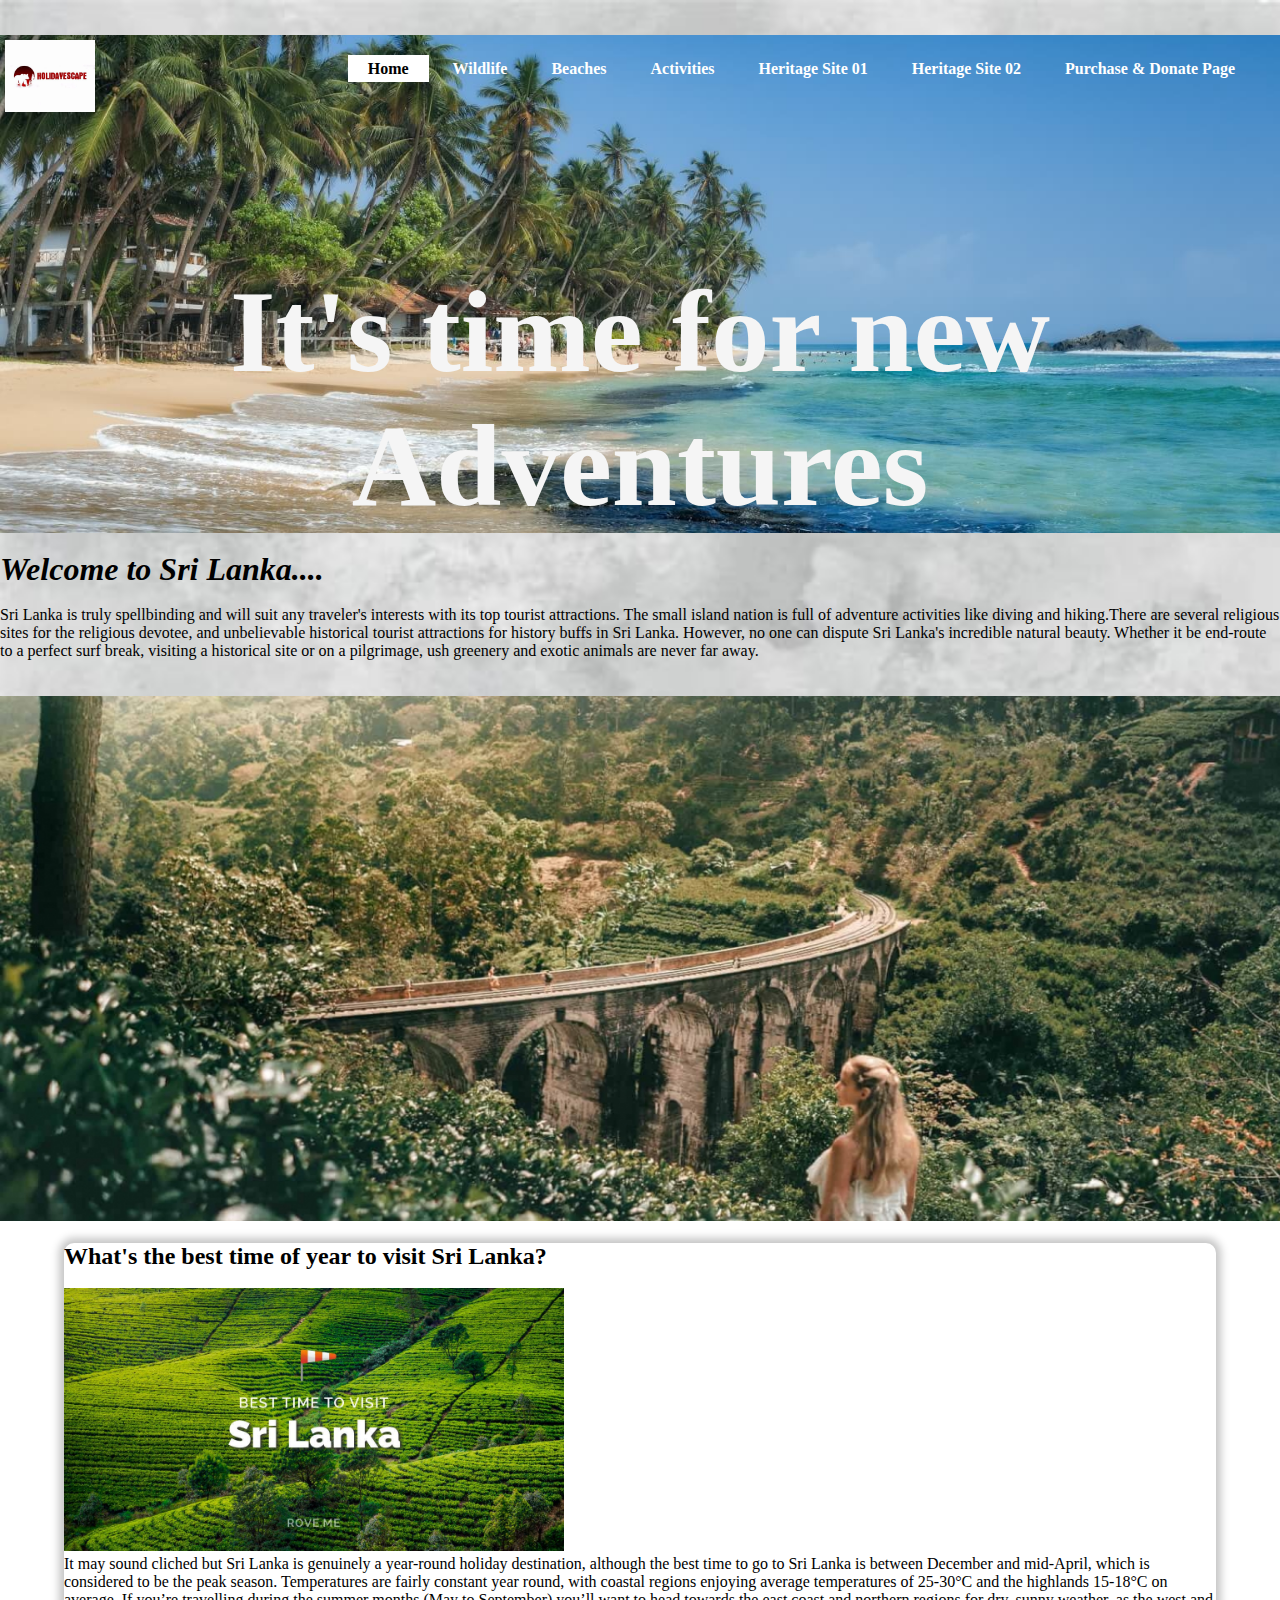
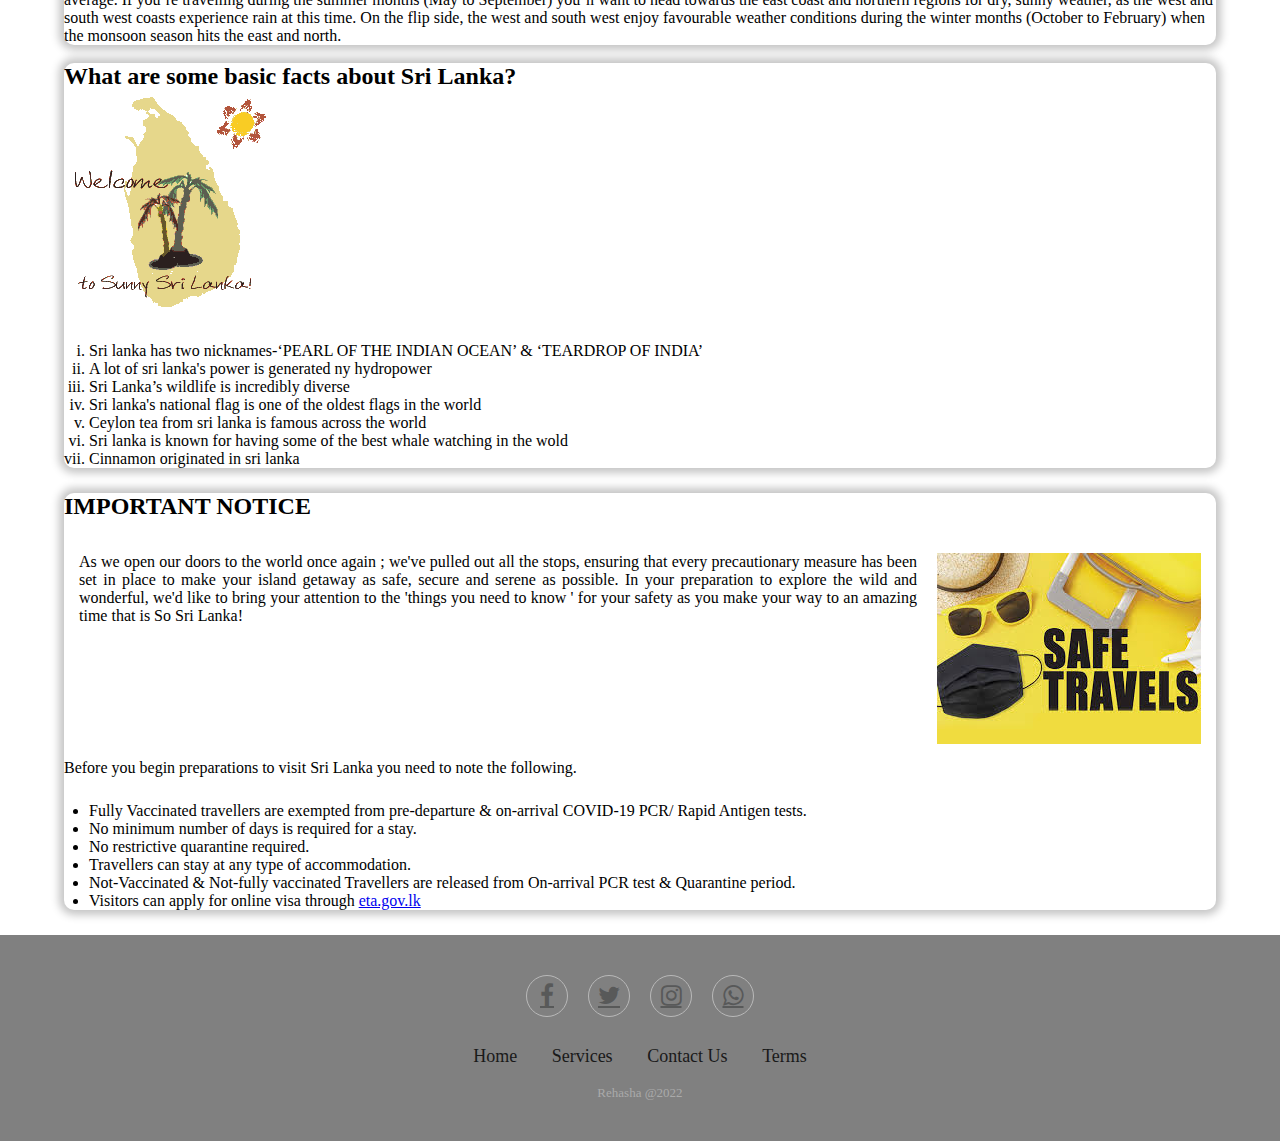
<file: index.html>
<!DOCTYPE html>
<html>
    <head>
        <meta charset="utf-8">
        <meta name="viewport" content="width-device-width, initial-scale=1">

        <link rel="apple-touch-icon" sizes="180x180" href="AppImages/apple-touch-icon.png">
        <link rel="icon" type="image/png" sizes="32x32" href="AppImages/favicon-32x32.png">
        <link rel="icon" type="image/png" sizes="16x16" href="AppImages/favicon-16x16.png">
        <link rel="manifest" href="AppImages/site.webmanifest">
        <link rel="mask-icon" href="AppImages/safari-pinned-tab.svg" color="#5bbad5">
        <link rel="shortcut icon" href="AppImages/favicon.ico">
        <meta name="msapplication-TileColor" content="#da532c">
        <meta name="msapplication-config" content="AppImages/browserconfig.xml">
        <meta name="theme-color" content="#ffffff">

        <title>HOLIDAYESCAPE</title>

        <link rel="stylesheet" href="style.css">
        <link rel="stylesheet" href="https://cdnjs.cloudflare.com/ajax/libs/font-awesome/4.7.0/css/font-awesome.min.css">
    </head>
    <body>
        <header>
        <div id="main">
            <nav>
                <div class="logo">
                    <img src="AppImages/logo2.jpeg">
                </div>
            <ul>
                <li class="active"> <a href="index.html">Home</a></li>
                <li> <a href="Wildlife.html">Wildlife</a></li>
                <li> <a href="Beaches.html">Beaches</a></li>
                <li> <a href="Activities.html">Activities</a></li>
                <li> <a href="HeritageSite01.html">Heritage Site 01</a></li>
                <li> <a href="HeritageSite02.html">Heritage Site 02</a></li>
                <li> <a href="PurchasePage.html">Purchase & Donate Page</a></li>
            </ul>
            </nav>
            <div class="text">
                <br><br>
                <h3>It's time for new </h3>
                <h3>Adventures</h3>
                
            </div>
        </div>
        
        </header><br>
        <h1><i>Welcome to Sri Lanka....</i></h1><br>
        <p>Sri Lanka is truly spellbinding and will suit any traveler's interests with its top tourist attractions. The small island nation 
            is full of adventure activities like diving and hiking.There are several religious sites for the religious devotee, and unbelievable 
            historical tourist attractions for history buffs in Sri Lanka. However, no one can dispute Sri Lanka's incredible natural beauty.
            Whether it be end-route to a perfect surf break, visiting a historical site or on a pilgrimage, ush greenery and exotic animals 
            are never far away. </p> <br><br>
        <img  id="train" src="AppImages/train 2.jpg" width="1518px" height="525"><br> <br>

        <section class="Sec1">
            <h2 class="subtopic">What's the best time of year to visit Sri Lanka?</h2>
            <br>
            <img id="big" src="AppImages/best.jpg">
            <p class="one">It may sound cliched but Sri Lanka is genuinely a year-round holiday destination, although the best time to go to 
                Sri Lanka is between December and mid-April, which is considered to be the peak season. Temperatures are fairly constant year
                round, with coastal regions enjoying average temperatures of 25-30°C and the highlands 15-18°C on average. If you’re travelling
                during the summer months (May to September) you’ll want to head towards the east coast and northern regions for dry, sunny weather, 
                as the west and south west coasts experience rain at this time. On the flip side, the west and south west enjoy favourable weather 
                conditions during the winter months (October to February) when the monsoon season hits the east and north.</p>
        </section><br>

        <section class="Sec2">
            <h2 class="subtopic">What are some basic facts about Sri Lanka?</h2>
            <img id="big" src="AppImages/map.gif">
            <p class="list"><ol type="i">
                <li>Sri lanka has two nicknames-‘PEARL OF THE INDIAN OCEAN’ & ‘TEARDROP OF INDIA’</li>
                <li>A lot of sri lanka's power is generated ny hydropower</li>
                <li>Sri Lanka’s wildlife is incredibly diverse</li>
                <li>Sri lanka's national flag is one of the oldest flags in the world</li>
                <li>Ceylon tea from sri lanka is famous across the world</li>
                <li>Sri lanka is known for having some of the best whale watching in the wold</li>
                <li>Cinnamon originated in sri lanka</li>
            </ol></p>
        </section>

        <section class="Sec3">
            <h2 class="notice">IMPORTANT NOTICE</h2>
            <br>
            <div id="home-1">
                
                
                <div id="home-12">
                    <p class="one">
                        As we open our doors to the world once again ; we've pulled out all the stops, ensuring that every precautionary measure has
                        been set in place to make your island getaway as safe, secure and serene as possible. In your preparation to explore the wild and 
                        wonderful, we'd like to bring your attention to the 'things you need to know ' for your safety as you make your way to an amazing
                        time that is So Sri Lanka! 
                    </p>
                </div>
                <div id="home-12">
                    <img src="AppImages/safe.jfif" align="right">
                </div>
             
            </div>
            
            <p>Before you begin preparations to visit Sri Lanka you need to note the following.</p>

            <ul>
                <li>Fully Vaccinated travellers are exempted from pre-departure & on-arrival COVID-19 PCR/ Rapid Antigen tests.</li>
                <li>No minimum number of days is required for a stay.</li>
                <li>No restrictive quarantine required.</li>
                <li>Travellers can stay at any type of accommodation.</li>
                <li>Not-Vaccinated & Not-fully vaccinated Travellers are released from On-arrival PCR test & Quarantine period.</li>
                <li>Visitors can apply for online visa through <a href="http://www.eta.gov.lk/">eta.gov.lk</a></li>
            </ul>
        </section>
        <section class="footer">
            <div class="social">
                <a href="#" class="fa fa-facebook"></a>
                <a href="#" class="fa fa-twitter"></a>
                <a href="#" class="fa fa-instagram"></a>
                <a href="#" class="fa fa-whatsapp"></a>
            </div>
            <ul class="list">
                <li>
                    <a href="#">Home</a>
                </li>
                <li>
                    <a href="#">Services</a>
                </li>
                <li>
                    <a href="#">Contact Us</a>
                </li>
                <li>
                    <a href="#">Terms</a>
                </li>
            </ul>
            <p class="copyright">
                Rehasha @2022
            </p>
        </section>

    </body>
</html>
</file>
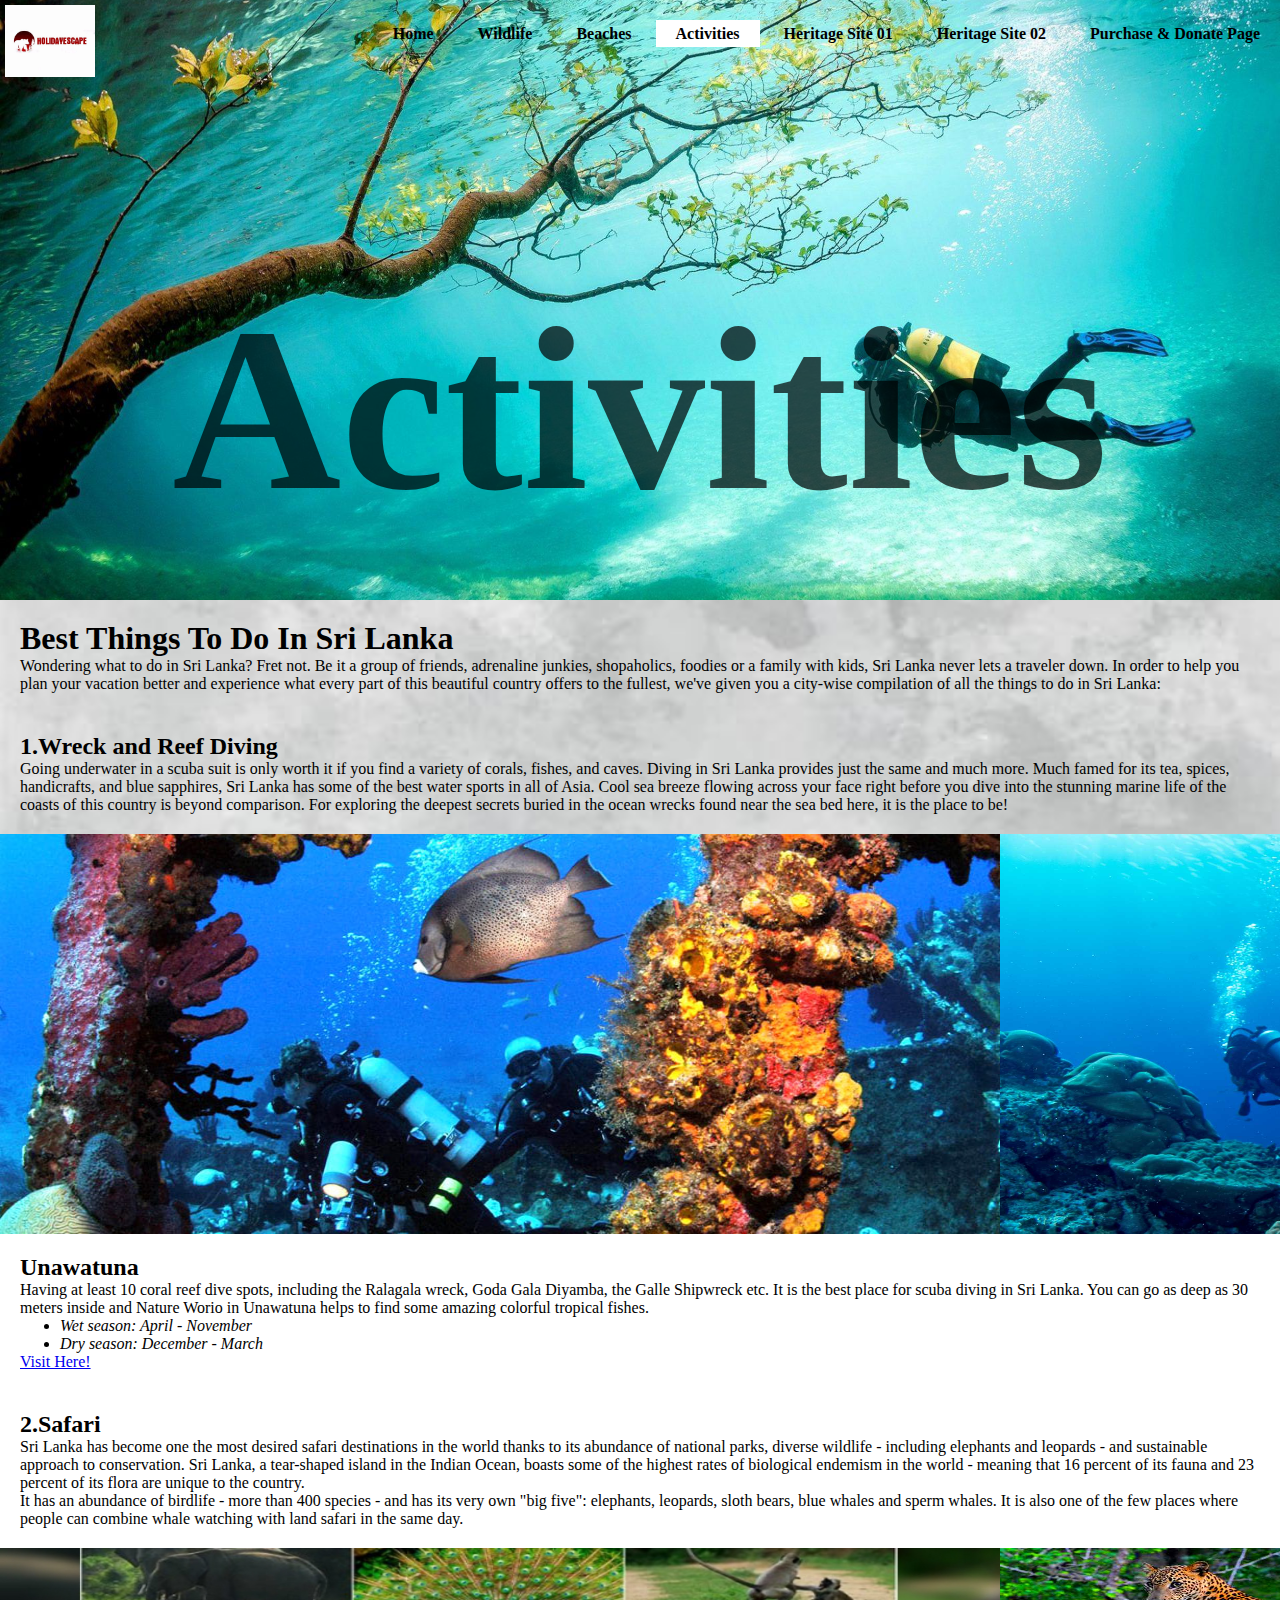
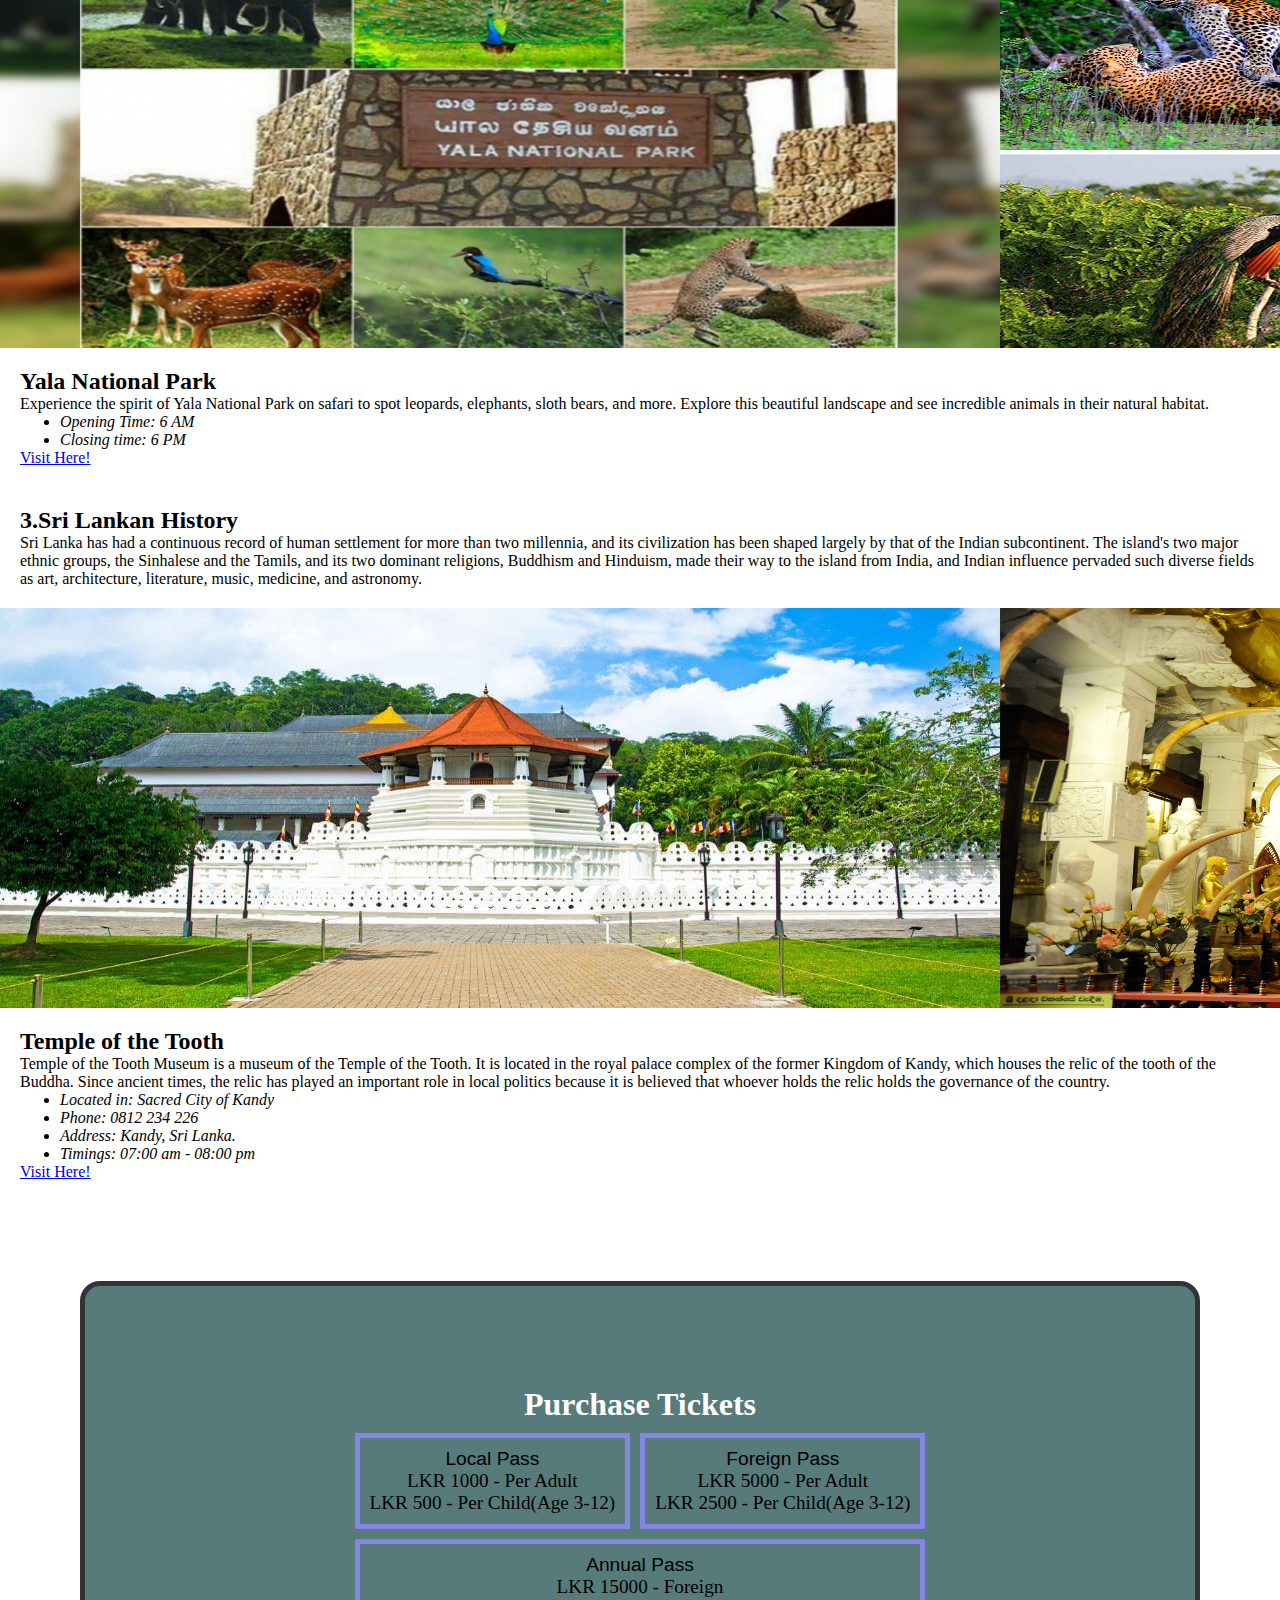
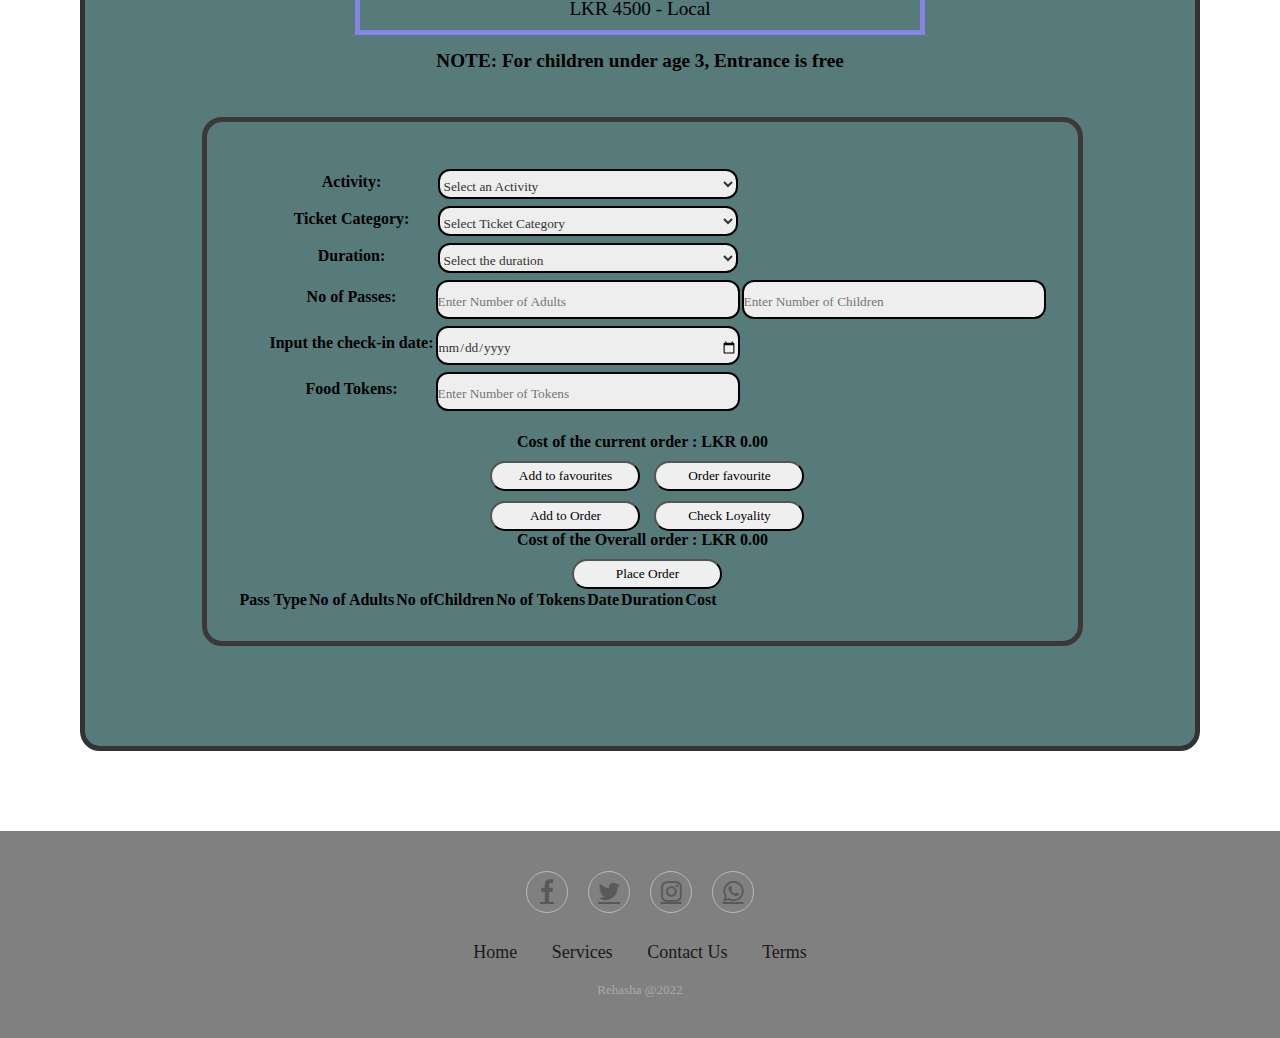
<file: Activities.html>
<!DOCTYPE html>
<html>
    <head>
      <meta charset="utf-8">
        <meta name="viewport" content="width-device-width, initial-scale=1">

        <link rel="apple-touch-icon" sizes="180x180" href="AppImages/apple-touch-icon.png">
        <link rel="icon" type="image/png" sizes="32x32" href="AppImages/favicon-32x32.png">
        <link rel="icon" type="image/png" sizes="16x16" href="AppImages/favicon-16x16.png">
        <link rel="manifest" href="AppImages/site.webmanifest">
        <link rel="mask-icon" href="AppImages/safari-pinned-tab.svg" color="#5bbad5">
        <link rel="shortcut icon" href="AppImages/favicon.ico">
        <meta name="msapplication-TileColor" content="#da532c">
        <meta name="msapplication-config" content="AppImages/browserconfig.xml">
        <meta name="theme-color" content="#ffffff">
        
      <title>HOLIDAYESCAPE</title>

      <link rel="stylesheet" href="Activities.css">
      <link rel="stylesheet" href="https://cdnjs.cloudflare.com/ajax/libs/font-awesome/4.7.0/css/font-awesome.min.css">
    </head>
    <body>
        <header>
        <div id="main4">
            <nav>
              <div class="logo">
                <img src="AppImages/logo2.jpeg">
            </div>

            <ul>
                <li> <a href="index.html">Home</a></li>
                <li> <a href="Wildlife.html">Wildlife</a></li>
                <li> <a href="Beaches.html">Beaches</a></li>
                <li class="active"> <a href="Activities.html">Activities</a></li>
                <li> <a href="HeritageSite01.html">Heritage Site 01</a></li>
                <li> <a href="HeritageSite02.html">Heritage Site 02</a></li>
                <li> <a href="PurchasePage.html">Purchase & Donate Page</a></li>
            </ul>
            </nav>
        </div> 
    </header>
    <div class="sentence">
      <br>
      <h3>Activities </h3>             
  </div>
  <section>
    
    <h1>Best Things To Do In Sri Lanka</h1>
    <p>Wondering what to do in Sri Lanka? Fret not. Be it a group of friends, adrenaline junkies, shopaholics, foodies or a family 
      with kids, Sri Lanka never lets a traveler down. In order to help you plan your vacation better and experience what every part
      of this beautiful country offers to the fullest, we've given you a city-wise compilation of all the things to do in Sri Lanka:
    </p>

  </section>
  <section>
    <h2>1.Wreck and Reef Diving</h2>
    <p>Going underwater in a scuba suit is only worth it if you find a variety of corals, fishes, and caves. Diving in Sri Lanka 
      provides just the same and much more. Much famed for its tea, spices, handicrafts, and blue sapphires, Sri Lanka has some of 
      the best water sports in all of Asia. Cool sea breeze flowing across your face right before you dive into the stunning marine
      life of the coasts of this country is beyond comparison. For exploring the deepest secrets buried in the ocean wrecks found 
      near the sea bed here, it is the place to be!</p>
  </section>
        
    <div id="slideshow-container">
      <figure>
          <img src="AppImages/D5.jpg" style="width:1000px" height="400px">
          <img src="AppImages/D2.jpg" style="width:1000px" height="400px">
          <img src="AppImages/D3.jpg" style="width:1000px" height="400px">
      </figure>
    </div>
    <section>
      <h2>Unawatuna</h2>
    <p>Having at least 10 coral reef dive spots, including the Ralagala wreck, Goda Gala Diyamba, the Galle Shipwreck etc. 
      It is the best place for scuba diving in Sri Lanka. You can go as deep as 30 meters inside and Nature Worio in Unawatuna 
      helps to find some amazing colorful tropical fishes.
    </p>
    <ul>
      <li style="margin-left: 40px;"><i>Wet season: April - November</i></li>
      <li style="margin-left: 40px;"><i> Dry season: December - March</i> </li>
    </ul>
    <a href="https://natureworio.com/">Visit Here!</a>
    </section>
    <section>
      <h2>2.Safari</h2>
    <p>Sri Lanka has become one the most desired safari destinations in the world thanks to its abundance of national parks, diverse
       wildlife - including elephants and leopards - and sustainable approach to conservation. Sri Lanka, a tear-shaped island in the 
      Indian Ocean, boasts some of the highest rates of biological endemism in the world - meaning that 16 percent of its fauna and 
      23 percent of its flora are unique to the country.<br>
      It has an abundance of birdlife - more than 400 species - and has its very own "big five": elephants, leopards, sloth bears, blue
      whales and sperm whales. It is also one of the few places where people can combine whale watching with land safari in the same day.</p>
    </section>
    <div id="slideshow-container">
      <figure>
        <img src="AppImages/Y1.jpg" style="width:1000px" height="400px">
         <img src="AppImages/Y2.jpg" style="width:1000px" height="400px">
        <img src="AppImages/Y4.jpg" style="width:1000px" height="400px">
        </figure>
  </div>
    <section>
    <h2>Yala National Park</h2>
    <p>Experience the spirit of Yala National Park on safari to spot leopards, elephants, sloth bears, and more. Explore this beautiful 
      landscape and see incredible animals in their natural habitat.</p>
    <ul>
      <li style="margin-left: 40px"><i>Opening Time: 6 AM</i></li>
      <li style="margin-left: 40px"><i>Closing time: 6 PM</i></li>
    </ul>
    <a href="https://www.getyourguide.com/yala-national-park-l97530/yala-national-park-private-half-day-safari-at-golden-hours-t206493/">Visit Here!</a>
    </section>
    
    <section>
        <h2>3.Sri Lankan History</h2>
          <p>Sri Lanka has had a continuous record of human settlement for more than two millennia, and its civilization has been shaped largely
             by that of the Indian subcontinent. The island's two major ethnic groups, the Sinhalese and the Tamils, and its two dominant religions,
             Buddhism and Hinduism, made their way to the island from India, and Indian influence pervaded such diverse fields as art, architecture,
             literature, music, medicine, and astronomy.</p>
    </section>

    <div id="slideshow-container">
      <figure>
        <img src="AppImages/T1.jpg" style="width:1000px" height="400px">
        <img src="AppImages/T3.jpg" style="width:1000px" height="400px">
        <img src="AppImages/T5.jpg" style="width: 1000px" height="400ox">
      </figure>
    </div>
    <section> 
    <h2>Temple of the Tooth</h2>
    <p>Temple of the Tooth Museum is a museum of the Temple of the Tooth. It is located in the royal palace complex of the former Kingdom of
       Kandy, which houses the relic of the tooth of the Buddha. Since ancient times, the relic has played an important role in local politics
       because it is believed that whoever holds the relic holds the governance of the country.</p>
    <ul>
        <li style="margin-left: 40px"><i>Located in: Sacred City of Kandy</i></li>
        <li style="margin-left: 40px"><i>Phone: 0812 234 226</i></li>
        <li style="margin-left: 40px"><i>Address: Kandy, Sri Lanka.</i></li> 
        <li style="margin-left: 40px"><i>Timings: 07:00 am - 08:00 pm </i></li>
    </ul> 
    <a href="https://www.triphobo.com/places/kandy-sri-lanka/temple-of-the-tooth-museum">Visit Here!</a>
    </section>


                      <!--Ticket Booking Form-->


    <section class="ticket_booking">

    <h1 id="tic">Purchase Tickets</h1>
    <div class="parent">

      <div class="grid-container">
          <div class="Box1">Local Pass 
          <ul>
            <li>LKR 1000 - Per Adult</li>
            <li>LKR 500 - Per Child(Age 3-12)</li>
          </ul>
          </div>
          
          <div class="Box1">Foreign Pass
            <ul>
              <li>LKR 5000 - Per Adult</li>
              <li>LKR 2500 - Per Child(Age 3-12)</li>
            </ul>
          </div>
      </div> 
      <div class="grid-container"></div>

          <div class="Box1">Annual Pass
            <ul>
              <li>LKR 15000 - Foreign</li>
              <li>LKR 4500 - Local</li>
            </ul>
          </div>
      </div>
    </div>

    <p id="free">NOTE: For children under age 3, Entrance is free</p>

    <div class="booking-form" id="boxform">
      <form  class="contact-col frmtickets" id="frmPurchase">
            <table id="tickets">
                <tr>
                  <td>Activity: </td>
                  <td>
                    <div class="inputBox">

                      <select name="activity" id="activity" class="select__item">
                        <option value="" selected disabled>Select an Activity </option>
                        <option value="0">Wreck and Reef Diving</option>
                        <option value="1">Safari</option>
                        <option value="2">Sri Lankan History</option>
                      </select>

                    </div>
                  </td> 
                </tr>  

                <tr>
                  <td>Ticket Category:</td>
                  <td>
                    <div class="inputBox">
                        <select name="passes" id="passes" class="select__item">
                            <option value="" selected disabled> Select Ticket Category </option>
                            <option value="0">Foreign pass</option>
                            <option value="1">Local Pass</option>
                            <option value="2">Annual pass -Foreign</option>
                            <option value="3">Annual pass -Local</option>
                        </select>
                    </div>
                  </td>
                </tr>
                
                <tr>
                  <td>Duration:</td>
                  <td>
                    <div class="inputBox">
                        <select name="duration" id="duration" class="select__item">
                            <option value="" selected disabled>Select the duration</option>
                            <option value="0">3 hours</option>
                            <option value="1">½ day</option>
                            <option value="2">full day</option>
                            <option value="3">2 days</option>
                        </select>
                    </div>
                  </td>
                </tr>
                
                <tr>
                  <td>No of Passes:</td>

                    <div class="flexbox" id="ticket-amounts">

                  <td>
                    <div class="inputBox">  
                      <input id="noOfAdult" name="noOfAdult" min="0" type="number" placeholder="Enter Number of Adults" class="select__item">
                    </div>
                  </td>

                  <td>
                    <div class="inputBox">
                      <input id="noOfChild" name="noOfChild" min="0" type="number" placeholder="Enter Number of Children" class="select__item">
                    </div>
                  </td>

                    </div>
                </tr>   
                <tr>
                    <td>Input the check-in date: </td>

                    <td>
                      <div class="inputBox">
                        <input type="date" id="date"  name="date" class="select__item">
                      </div>
                    </td>

                </tr>

                <tr>
                  <td>Food Tokens: </td>

                  <td>
                    <div class="inputBox">
                      <input id="noOfTokens" name="noOfTokens" min="0" type="number" placeholder="Enter Number of Tokens" class="select__item">
                    </div>
                  </td>
                </tr>

            </table>

                    <div class="alert" style="display: none;"></div>

                    <p id="crrntOrder">Cost of the current order : LKR <span id="spCost">0.00</span></p>

                    <div class="" id="localStorage">
                        <input  id="addFavourite" type="button" value="Add to favourites" class="submit-btn">
                        <input id="retriveFavourite" type="button" value="Order favourite" class="submit-btn">
                    </div>
                        
                    
                    <input id="AddOrder" type="button" value="Add to Order" class="submit-btn">

                    <input id="checkLoyality" type="button" value="Check Loyality" class="submit-btn">
                    <p id="overallOrder">Cost of the Overall order : LKR <span id="overallGtotal">0.00</span></p>
                    <input id="placeOrder" type="button" value="Place Order" class="submit-btn">
                   

                </form>
                <table id="table">
                  <thead>
                    <tr>
                        <th>Pass Type</th>
                        <th>No of Adults</th>
                        <th>No ofChildren</th>
                        <th>No of Tokens</th>
                        <th>Date</th>
                        <th>Duration</th>
                        <th>Cost</th>
                    </tr>
                </thead>
                <tbody id="tbody_order"></tbody>
                </table>

            </div> 
            </section>

          </div>
    <footer>
    <section class="footer">
      <div class="social">
          <a href="#" class="fa fa-facebook"></a>
          <a href="#" class="fa fa-twitter"></a>
          <a href="#" class="fa fa-instagram"></a>
          <a href="#" class="fa fa-whatsapp"></a>
      </div>
      <ul class="list">
          <li>
              <a href="#">Home</a>
          </li>
          <li>
              <a href="#">Services</a>
          </li>
          <li>
              <a href="#">Contact Us</a>
          </li>
          <li>
              <a href="#">Terms</a>
          </li>
      </ul>
      <p class="copyright">
          Rehasha @2022
      </p>
    </section>
    
    </footer> 
    <script src="Activity.js"></script>
    </body>
</html>
</file>
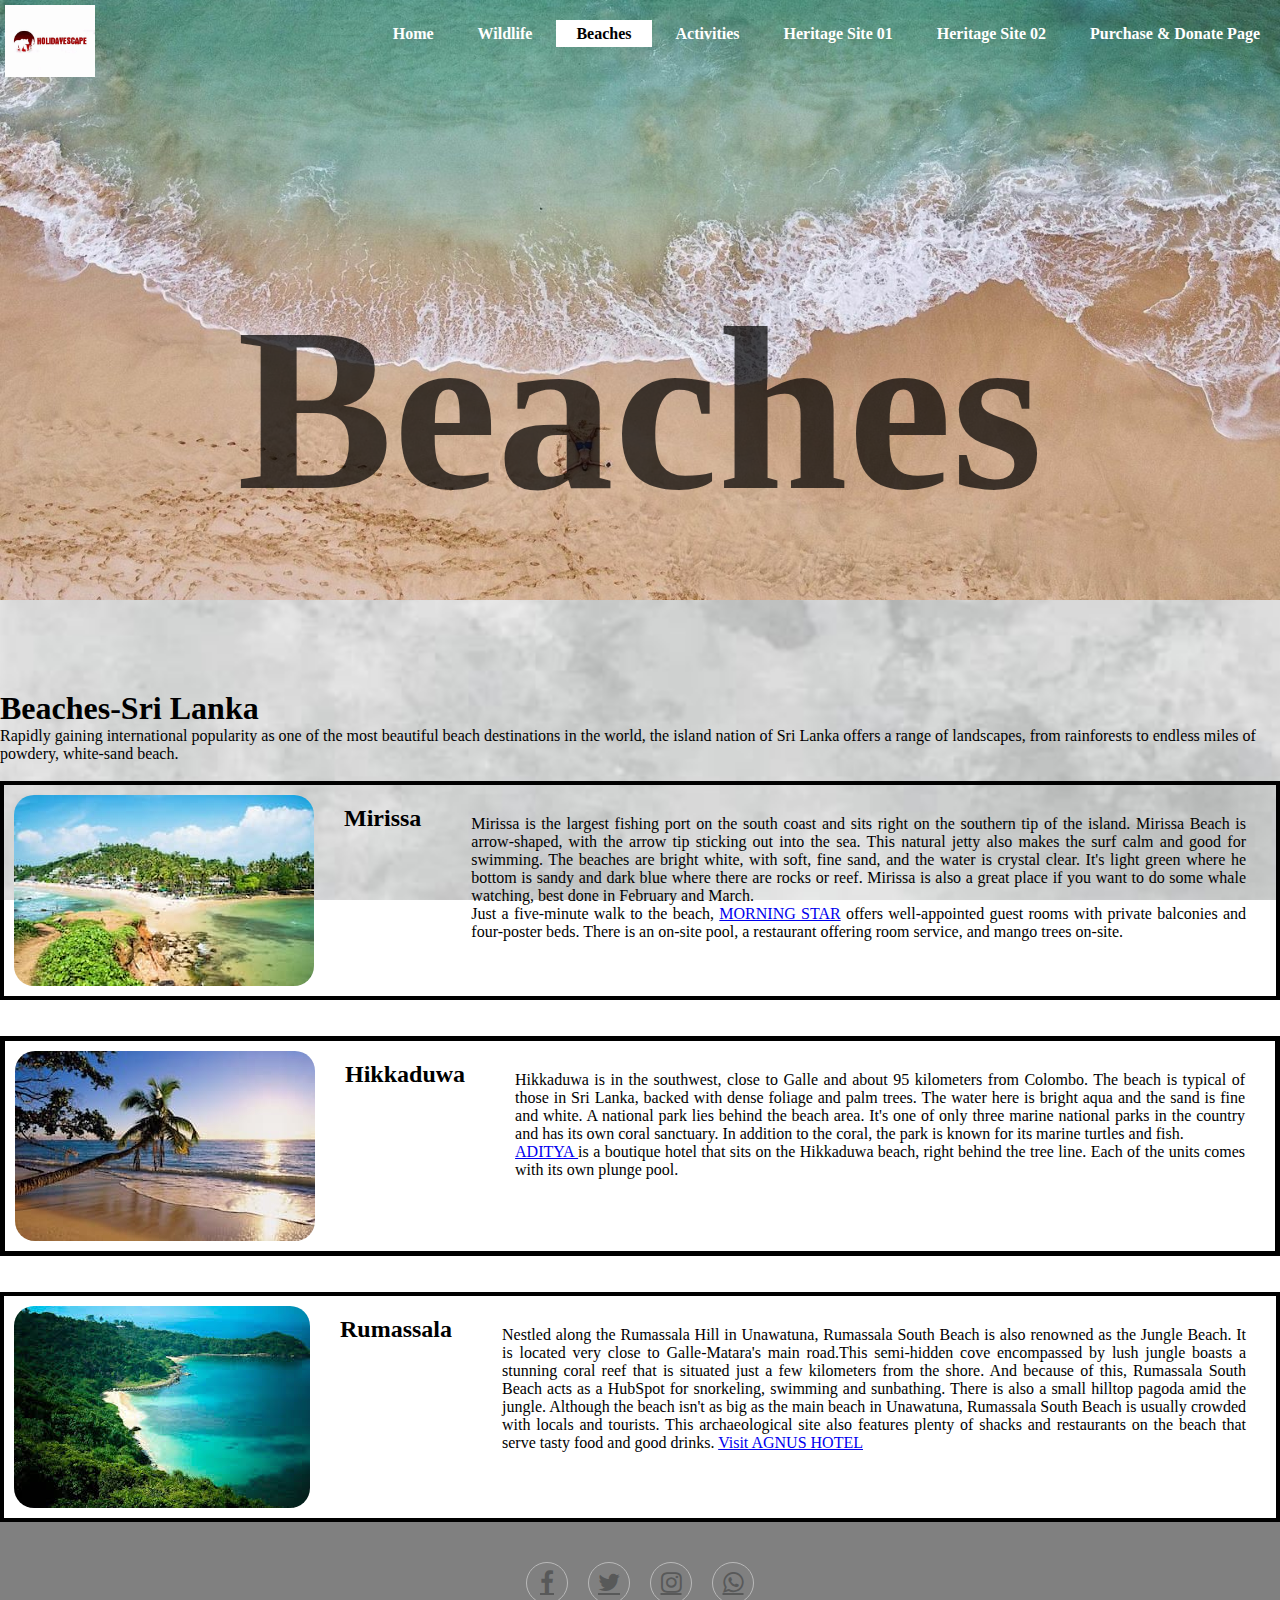
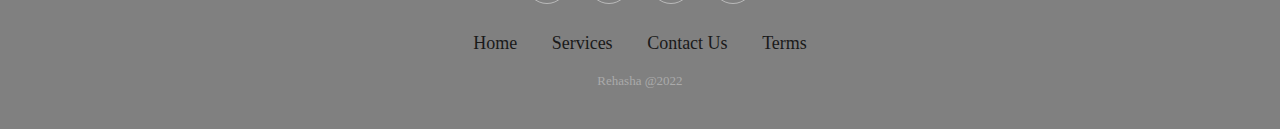
<file: Beaches.html>
<!DOCTYPE html>
<html>
    <head>
        <meta charset="utf-8">
        <meta name="viewport" content="width-device-width, initial-scale=1">

        <link rel="apple-touch-icon" sizes="180x180" href="AppImages/apple-touch-icon.png">
        <link rel="icon" type="image/png" sizes="32x32" href="AppImages/favicon-32x32.png">
        <link rel="icon" type="image/png" sizes="16x16" href="AppImages/favicon-16x16.png">
        <link rel="manifest" href="AppImages/site.webmanifest">
        <link rel="mask-icon" href="AppImages/safari-pinned-tab.svg" color="#5bbad5">
        <link rel="shortcut icon" href="AppImages/favicon.ico">
        <meta name="msapplication-TileColor" content="#da532c">
        <meta name="msapplication-config" content="AppImages/browserconfig.xml">
        <meta name="theme-color" content="#ffffff">
        
        <title>HOLIDAYESCAPE</title>
        <link rel="stylesheet" href="Beaches.css">
        <link rel="stylesheet" href="https://cdnjs.cloudflare.com/ajax/libs/font-awesome/4.7.0/css/font-awesome.min.css">
    </head>
    <body>
        <header>
        <div id="main3">
            <nav>
                <div class="logo">
                    <img src="AppImages/logo2.jpeg">
                </div>
            <ul>
                <li> <a href="index.html">Home</a></li>
                <li> <a href="Wildlife.html">Wildlife</a></li>
                <li class="active"> <a href="Beaches.html">Beaches</a></li>
                <li> <a href="Activities.html">Activities</a></li>
                <li> <a href="HeritageSite01.html">Heritage Site 01</a></li>
                <li> <a href="HeritageSite02.html">Heritage Site 02</a></li>
                <li> <a href="PurchasePage.html">Purchase & Donate Page</a></li>
            </ul>
            </nav>
        </div> 
        </header>
        <div class="sentence">
            <br>
            <h3>Beaches </h3>             
        </div>
        <br> <br> <br> <br> <br>
        <h1>Beaches-Sri Lanka</h1>
        <p>Rapidly gaining international popularity as one of the most beautiful beach destinations in the world, the island nation
             of Sri Lanka offers a range of landscapes, from rainforests to endless miles of powdery, white-sand beach.</p><br>
        <section>
                <div class="mirissa">
                    <img src="AppImages/sri-lanka-mirissa.jpg" alt="mirissa">
                    <h2>Mirissa</h2> 
                        <p>Mirissa is the largest fishing port on the south coast and sits right on the southern tip of the island. Mirissa Beach 
                            is arrow-shaped, with the arrow tip sticking out into the sea. This natural jetty also makes the surf calm and good for
                            swimming. The beaches are bright white, with soft, fine sand, and the water is crystal clear. It's light green where 
                            he bottom is sandy and dark blue where there are rocks or reef. Mirissa is also a great place if you want to do some
                            whale watching, best done in February and March.<br>
                            Just a five-minute walk to the beach, 
                            <a href="https://www.booking.com/hotel/lk/morning-star-guest-house-mirissa.html">MORNING STAR</a> offers well-appointed guest
                                    rooms with private balconies and four-poster beds. There is an on-site pool, a restaurant offering room service, and mango trees on-site.</p>   
                </div> <br> <br>
                <div class="hikkaduwa">
                    <img src="AppImages/hikkaduwa-beach.jpg" alt="hikkaduwa">
                    <h2>Hikkaduwa</h2>
                        <p>Hikkaduwa is in the southwest, close to Galle and about 95 kilometers from Colombo. The beach is typical of those in 
                            Sri Lanka, backed with dense foliage and palm trees. The water here is bright aqua and the sand is fine and white.
                            A national park lies behind the beach area. It's one of only three marine national parks in the country and has its 
                            own coral sanctuary. In addition to the coral, the park is known for its marine turtles and fish.<br>
                            <a href="https://www.googleadservices.com/pagead/aclk?sa=L&ai=DChcSEwiIgpnBiaP3AhVGDysKHfUGBcwYABAAGgJzZg&ohost=www.google.com&cid=CAESbOD2-rqlHHG00ek4vR3qCL-8ver_Z8i6zoZmJfd8JV16SbbPey_RwaeiERCfdH1bVmLrzger2rM2YIMPqriBw9u8p62YkZBPr6jN-Maj5DVG1rApz0-EVC3nA2zOaj4T_uJk2ABpRVmHvjmtpA&sig=AOD64_1UtFFO5UjDAxAWynkYJ4PZ1Tk2vA&q&adurl&ved=2ahUKEwjDh5DBiaP3AhVZ7nMBHUIWDbcQ0Qx6BAgEEAM"><bold> ADITYA </bold></a> is 
                                     a boutique hotel that sits on the Hikkaduwa beach, right behind the tree line. Each of the units comes with its own plunge pool.</p>
                </div><br> <br>
                <div class="rumassala">
                    <img src="AppImages/R01.jpg" alt="rumassala">
                    <h2>Rumassala</h2>
                        <p>Nestled along the Rumassala Hill in Unawatuna, Rumassala South Beach is also renowned as the Jungle Beach. It is located very
                            close to Galle-Matara's main road.This semi-hidden cove encompassed by lush jungle boasts a stunning coral reef that is situated 
                            just a few kilometers from the shore. And because of this, Rumassala South Beach acts as a HubSpot for snorkeling, swimming and 
                            sunbathing. There is also a small hilltop pagoda amid the jungle. Although the beach isn't as big as the main beach in Unawatuna,
                            Rumassala South Beach is usually crowded with locals and tourists. This archaeological site also features plenty of shacks and 
                            restaurants on the beach that serve tasty food and good drinks.
                            <a href="https://www.booking.com/hotel/lk/agnus-rumassala-resort.en-gb.html?aid=311984&label=agnus-rumassala-resort-j3J0glXNxGgv8UJjT4y5kwS417688331692%3Apl%3Ata%3Ap1%3Ap2%3Aac%3Aap%3Aneg%3Afi%3Atikwd-899041670808%3Alp1009919%3Ali%3Adec%3Adm%3Appccp%3DUmFuZG9tSVYkc2RlIyh9YbSsBl3MCvHsD8UKUHIRFxY&sid=cbcc8600f0476fac0a5fe24cb1c0167b&dest_id=-2238370;dest_type=city;dist=0;group_adults=2;group_children=0;hapos=1;hpos=1;no_rooms=1;req_adults=2;req_children=0;room1=A%2CA;sb_price_type=total;sr_order=popularity;srepoch=1653227532;srpvid=682d618507cb0038;type=total;ucfs=1&#hotelTmpl">Visit AGNUS HOTEL</a></p>
                </div>
        </section>

        <footer>
        <section class="footer">
            <div class="social">
                <a href="#" class="fa fa-facebook"></a>
                <a href="#" class="fa fa-twitter"></a>
                <a href="#" class="fa fa-instagram"></a>
                <a href="#" class="fa fa-whatsapp"></a>
            </div>
            <ul class="list">
                <li>
                    <a href="#">Home</a>
                </li>
                <li>
                    <a href="#">Services</a>
                </li>
                <li>
                    <a href="#">Contact Us</a>
                </li>
                <li>
                    <a href="#">Terms</a>
                </li>
            </ul>
            <p class="copyright">
                Rehasha @2022
            </p>
        </section>
        <!--   Sherman, . F. (2021) 12 Top-Rated Beaches in Sri Lanka. Available at: https://www.planetware.com/sri-lanka/top-rated-beaches-in-sri-lanka-ind-1-8.htm (Accessed 11 June 2022).-->
        </footer>
    </body>
</html>
</file>
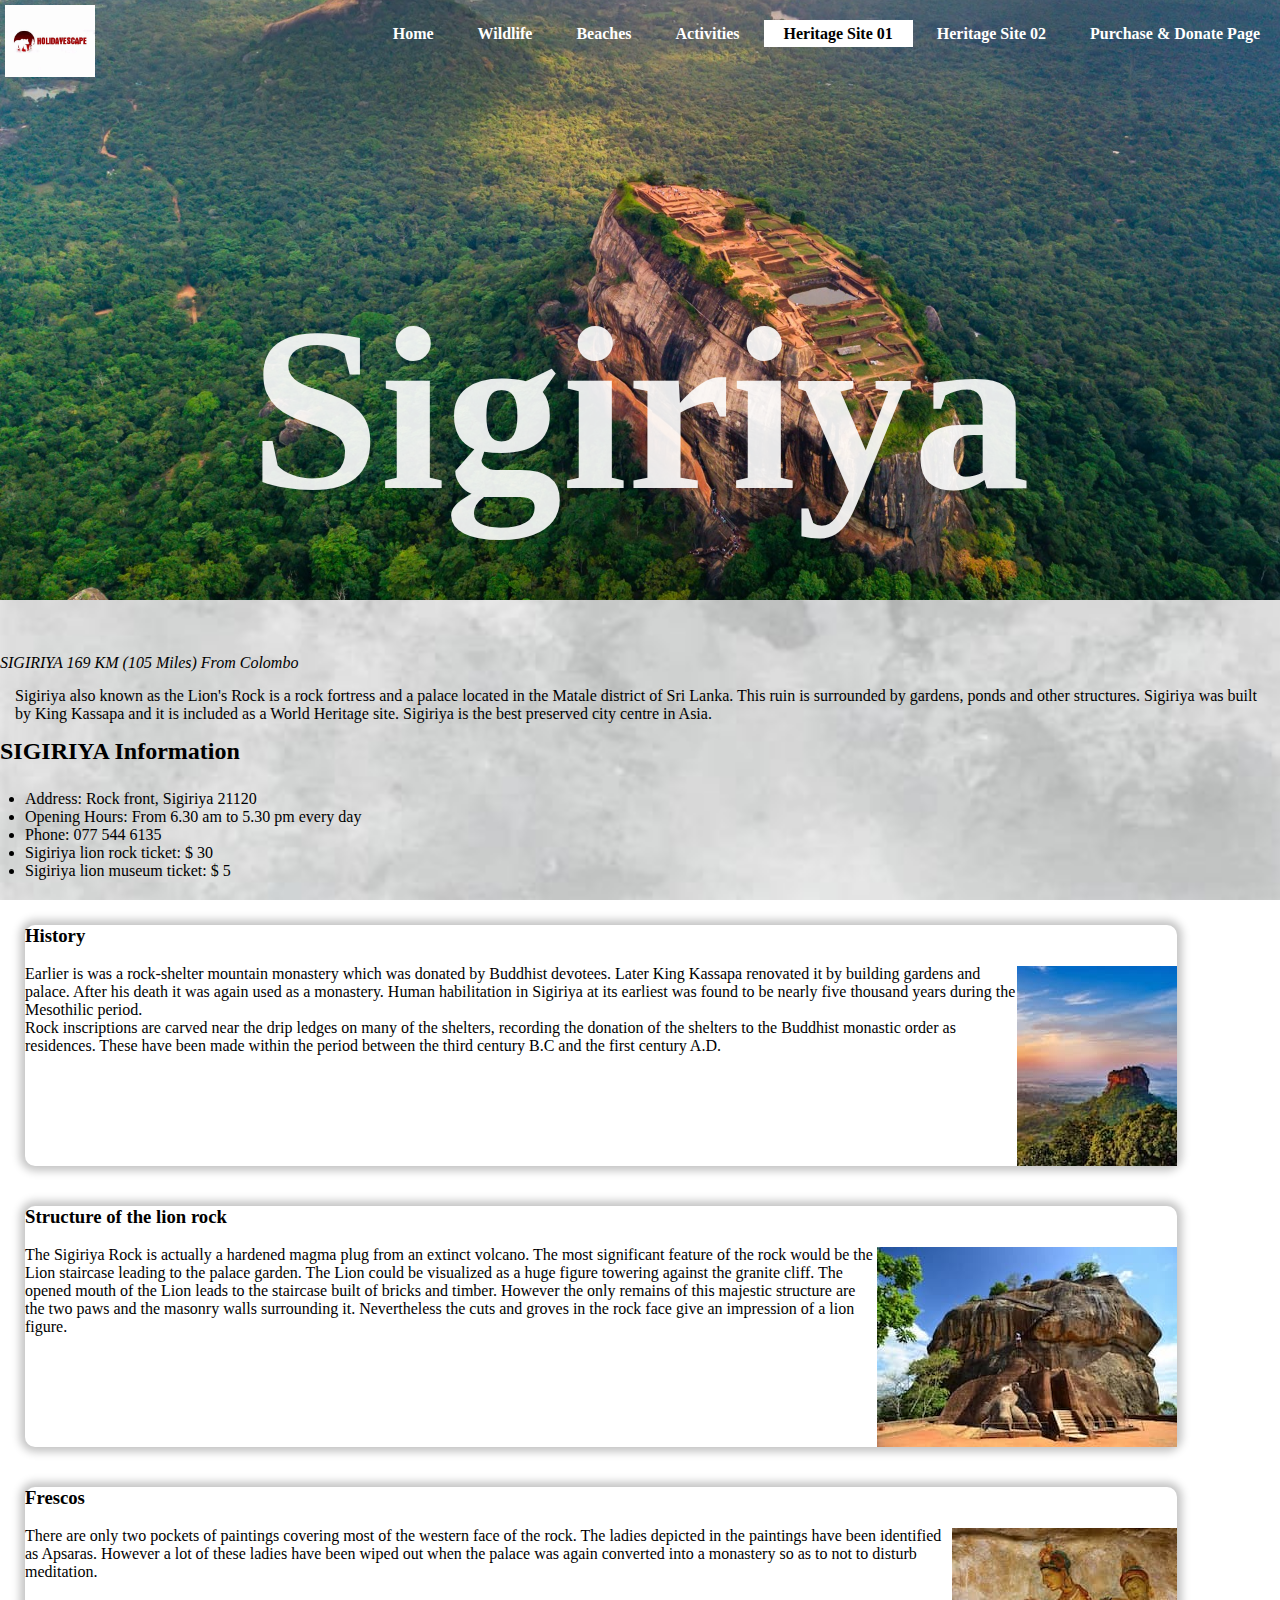
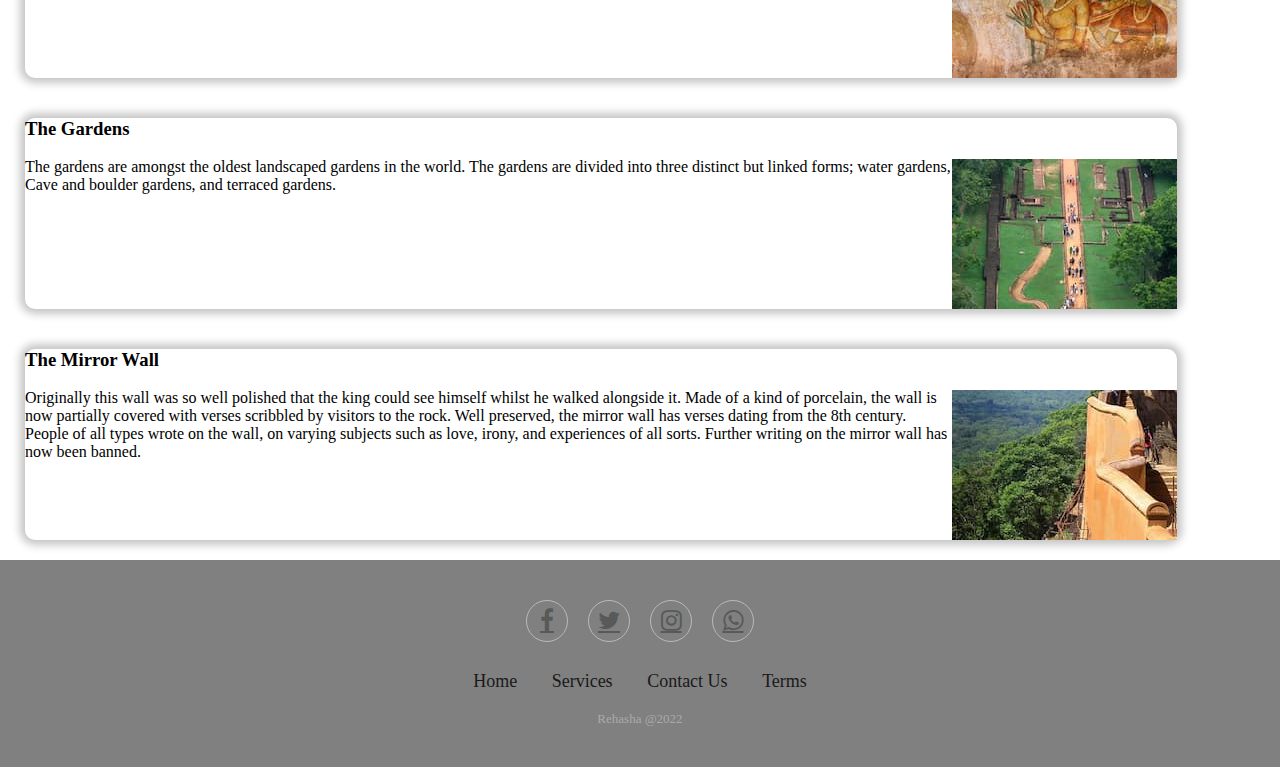
<file: HeritageSite01.html>
<!DOCTYPE html>
<html>
    <head>
      <meta charset="utf-8">
        <meta name="viewport" content="width-device-width, initial-scale=1">

        <link rel="apple-touch-icon" sizes="180x180" href="AppImages/apple-touch-icon.png">
        <link rel="icon" type="image/png" sizes="32x32" href="AppImages/favicon-32x32.png">
        <link rel="icon" type="image/png" sizes="16x16" href="AppImages/favicon-16x16.png">
        <link rel="manifest" href="AppImages/site.webmanifest">
        <link rel="mask-icon" href="AppImages/safari-pinned-tab.svg" color="#5bbad5">
        <link rel="shortcut icon" href="AppImages/favicon.ico">
        <meta name="msapplication-TileColor" content="#da532c">
        <meta name="msapplication-config" content="AppImages/browserconfig.xml">
        <meta name="theme-color" content="#ffffff">

      <title>HOLIDAYESCAPE</title>
      <link rel="stylesheet" href="HeritageSite01.css">
      <link rel="stylesheet" href="https://cdnjs.cloudflare.com/ajax/libs/font-awesome/4.7.0/css/font-awesome.min.css">
    </head>
    <body>
        <header>
        <div id="main5">
            <nav>
              <div class="logo">
                <img src="AppImages/logo2.jpeg">
              </div>
            <ul>
                <li> <a href="index.html">Home</a></li>
                <li> <a href="Wildlife.html">Wildlife</a></li>
                <li> <a href="Beaches.html">Beaches</a></li>
                <li> <a href="Activities.html">Activities</a></li>
                <li class="active" > <a href="HeritageSite01.html">Heritage Site 01</a></li>
                <li> <a href="HeritageSite02.html">Heritage Site 02</a></li>
                <li> <a href="PurchasePage.html">Purchase & Donate Page</a></li>
            </ul>
            </nav>
        </div> 
        </header>
        
        <div class="sentence">
          <br>
          <h3>Sigiriya</h3>             
        </div>

        <br> <br> <br>

        <section class="info">
        <p>
          <i>SIGIRIYA 169 KM (105 Miles) From Colombo</i><br>
        </p>
        <p class="sigiriya">
          Sigiriya also known as the Lion's Rock is a rock fortress and a palace located in the Matale district of Sri Lanka.
          This ruin is surrounded by gardens, ponds and other structures. Sigiriya was built by King Kassapa and it is included 
          as a World Heritage site. Sigiriya is the best preserved city centre in Asia.
        </p>
        <section >
          <h2>SIGIRIYA Information </h2>
          <ul id="list">
              <li>Address: Rock front, Sigiriya 21120</li>
              <li>Opening Hours: From 6.30 am to 5.30 pm every day</li>
              <li>Phone: 077 544 6135</li>
              <li>Sigiriya lion rock ticket: $ 30</li>
              <li>Sigiriya lion museum ticket: $ 5</li>       
          </ul>
          </section>

          <section class="sec">
            <section class="sec1">
                <h3>History</h3>
                <br>
                <img src="AppImages/S21.jpg">
                <p>
                  Earlier is was a rock-shelter mountain monastery which was donated by Buddhist devotees. Later King Kassapa renovated it
                  by building gardens and palace. After his death it was again used as a monastery. Human habilitation in Sigiriya at its 
                  earliest was found to be nearly five thousand years during the Mesothilic period.<br>Rock inscriptions are carved near 
                  the drip ledges on many of the shelters, recording the donation of the shelters to the Buddhist monastic order as residences.
                  These have been made within the period between the third century B.C and the first century A.D.</p>
            </section><br>
    
            <section class="sec2">
                <h3>Structure of the lion rock</h3>
                <br>
                <img src="AppImages/S31.jpg">
                <p>
                  The Sigiriya Rock is actually a hardened magma plug from an extinct volcano. The most significant feature of the rock would be
                  the Lion staircase leading to the palace garden. The Lion could be visualized as a huge figure towering against the granite
                  cliff. The opened mouth of the Lion leads to the staircase built of bricks and timber. However the only remains of this majestic
                  structure are the two paws and the masonry walls surrounding it. Nevertheless the cuts and groves in the rock face give an 
                  impression of a lion figure.</p>
            </section>
                
            <section class="sec3">
                <h3>Frescos</h3>
                <br>
                <img src="AppImages/S41.jpg">
                <p>
                  There are only two pockets of paintings covering most of the western face of the rock. The ladies depicted in the paintings have 
                  been identified as Apsaras. However a lot of these ladies have been wiped out when the palace was again converted into a monastery 
                  so as to not to disturb meditation.</p>
            </section><br>
    
            <section class="sec4">
                <h3> The Gardens</h3>
                <br>
                <img src="AppImages/S51.jpg">
                <p>
                  The gardens are amongst the oldest landscaped gardens in the world. The gardens are divided into three distinct but linked 
                  forms; water gardens, Cave and boulder gardens, and terraced gardens.</p>
            </section><br>
    
            <section class="sec5">
                <h3>The Mirror Wall</h3>
                <br>
                <img src="AppImages/S61.jpg">
                <p>
                  Originally this wall was so well polished that the king could see himself whilst he walked alongside it. Made of a kind of porcelain,
                  the wall is now partially covered with verses scribbled by visitors to the rock. Well preserved, the mirror wall has verses dating 
                  from the 8th century. People of all types wrote on the wall, on varying subjects such as love, irony, and experiences of all sorts.
                  Further writing on the mirror wall has now been banned.</p>
            </section>
          </section>
        
          <footer>
        <section class="footer">
          <div class="social">
            <a href="#" class="fa fa-facebook"></a>
            <a href="#" class="fa fa-twitter"></a>
            <a href="#" class="fa fa-instagram"></a>
            <a href="#" class="fa fa-whatsapp"></a>
          </div>
       <ul class="list">
        <li>
            <a href="#">Home</a>
        </li>
        <li>
            <a href="#">Services</a>
        </li>
        <li>
            <a href="#">Contact Us</a>
        </li>
        <li>
            <a href="#">Terms</a>
        </li>
      </ul>
      <p class="copyright">
            Rehasha @2022
      </p>
      </section>
      </footer>
  
    </body>
</html>
</file>
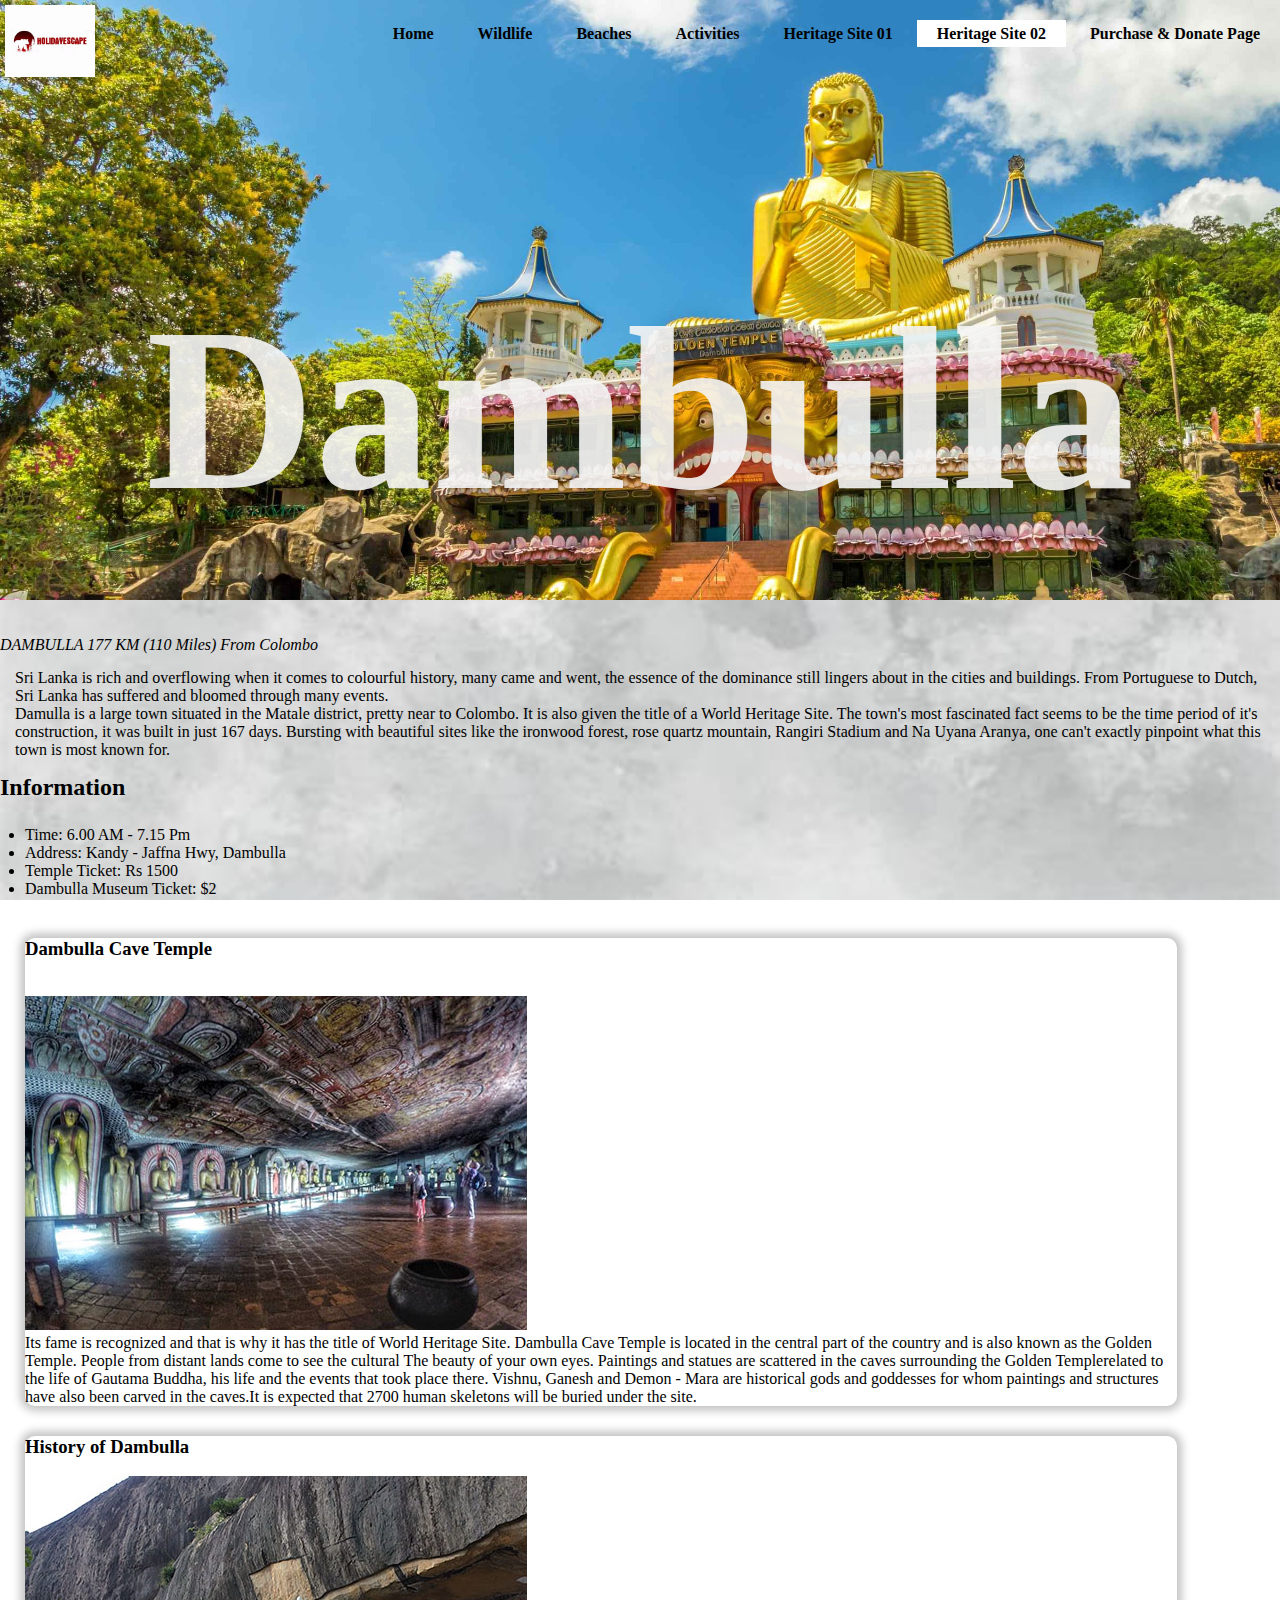
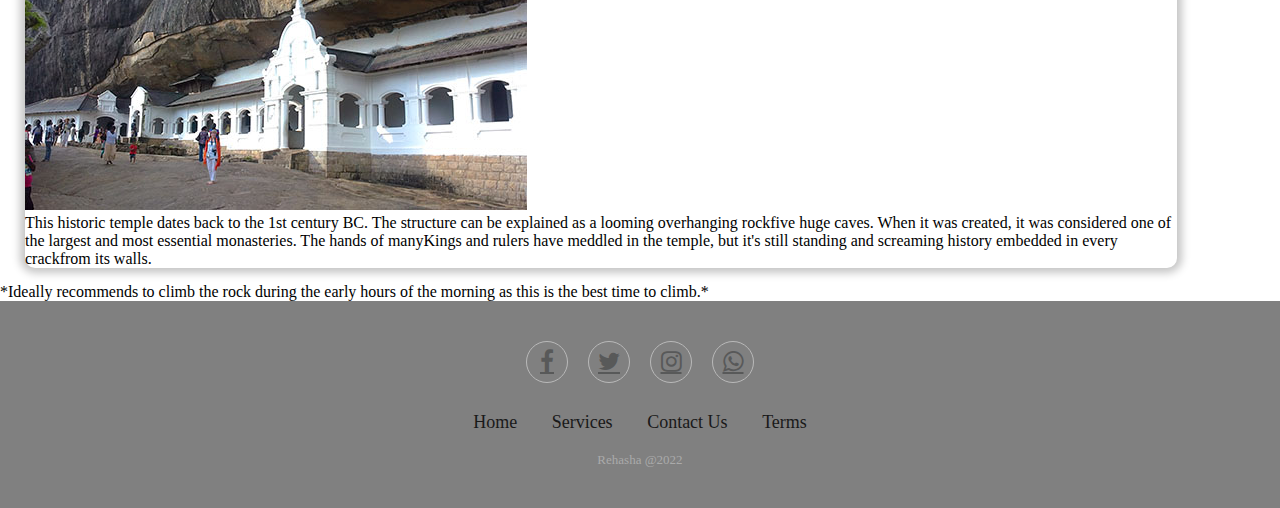
<file: HeritageSite02.html>
<!DOCTYPE html>
<html>
    <head>
      <meta charset="utf-8">
        <meta name="viewport" content="width-device-width, initial-scale=1">

        <link rel="apple-touch-icon" sizes="180x180" href="AppImages/apple-touch-icon.png">
        <link rel="icon" type="image/png" sizes="32x32" href="AppImages/favicon-32x32.png">
        <link rel="icon" type="image/png" sizes="16x16" href="AppImages/favicon-16x16.png">
        <link rel="manifest" href="AppImages/site.webmanifest">
        <link rel="mask-icon" href="AppImages/safari-pinned-tab.svg" color="#5bbad5">
        <link rel="shortcut icon" href="AppImages/favicon.ico">
        <meta name="msapplication-TileColor" content="#da532c">
        <meta name="msapplication-config" content="AppImages/browserconfig.xml">
        <meta name="theme-color" content="#ffffff">

      <title>HOLIDAYESCAPE</title>
      <link rel="stylesheet" href="HeritageSite02.css">
      <link rel="stylesheet" href="https://cdnjs.cloudflare.com/ajax/libs/font-awesome/4.7.0/css/font-awesome.min.css">
    </head>
    <body>
        <header>
        <div id="main6">
          <nav>
            <div class="logo">
                <img src="AppImages/logo2.jpeg">
            </div>
          <ul>
              <li> <a href="index.html">Home</a></li>
              <li> <a href="Wildlife.html">Wildlife</a></li>
              <li> <a href="Beaches.html">Beaches</a></li>
              <li> <a href="Activities.html">Activities</a></li>
              <li> <a href="HeritageSite01.html">Heritage Site 01</a></li>
              <li class="active"> <a href="HeritageSite02.html">Heritage Site 02</a></li>
              <li> <a href="PurchasePage.html">Purchase & Donate Page</a></li>
          </ul>
          </nav>
        </div> 
        </header>

      <div class="sentence">
      <br>
      <h3>Dambulla</h3>             
      </div>
      <br><br>
     
      <section>
        <p>
          <i>DAMBULLA 177 KM (110 Miles) From Colombo</i>
        </p>
        <p class="dambulla">
          Sri Lanka is rich and overflowing when it comes to colourful history, many came and went, the essence of the dominance 
          still lingers about in the cities and buildings. From Portuguese to Dutch, Sri Lanka has suffered and bloomed through
          many events.<br> Damulla is a large town situated in the Matale district, pretty near to Colombo. It is also given the
          title of a World Heritage Site. The town's most fascinated fact seems to be the time period of it's construction,
          it was built in just 167 days. Bursting with beautiful sites like the ironwood forest, rose quartz mountain, Rangiri
          Stadium and Na Uyana Aranya, one can't exactly pinpoint what this town is most known for.</p>
      </section>
      
      <section>
        <h2>Information</h2>
      <ul id="list">
          <li>Time: 6.00 AM - 7.15 Pm</li>
          <li>Address: Kandy - Jaffna Hwy, Dambulla</li>
          <li>Temple Ticket: Rs 1500</li>
          <li>Dambulla Museum Ticket: $2</li>
        </ul>
      </section>

      <section class="sec1">
        <h3>Dambulla Cave Temple</h3>
        <br>
        <br>
        <img src="AppImages/G2.jpg">
        <p>
          Its fame is recognized and that is why it has the title of World Heritage Site. Dambulla Cave Temple is located in the central part
           of the country and is also known as the Golden Temple. People from distant lands come to see the cultural The beauty of your own eyes. 
           Paintings and statues are scattered in the caves surrounding the Golden Templerelated to the life of Gautama Buddha, his life and the 
           events that took place there. Vishnu, Ganesh and Demon - Mara are historical gods and goddesses for whom paintings and structures have 
           also been carved in the caves.It is expected that 2700 human skeletons will be buried under the site.
        </p>
      </section>

      <section class="sec2">
        <h3>History of Dambulla</h3>
        <br>
        <img src="AppImages/G3.jpg">
        <p>
          This historic temple dates back to the 1st century BC. The structure can be explained as a looming overhanging rockfive huge caves. 
          When it was created, it was considered one of the largest and most essential monasteries. The hands of manyKings and rulers have
           meddled in the temple, but it's still standing and screaming history embedded in every crackfrom its walls.
        </p>
        </section> <br>
      
      <p>*Ideally recommends to climb the rock during the early hours of the morning as this is the best time to climb.*</p>

   <footer>
    <section class="footer">
      <div class="social">
          <a href="#" class="fa fa-facebook"></a>
          <a href="#" class="fa fa-twitter"></a>
          <a href="#" class="fa fa-instagram"></a>
          <a href="#" class="fa fa-whatsapp"></a>
      </div>
      <ul class="list">
          <li>
              <a href="#">Home</a>
          </li>
          <li>
              <a href="#">Services</a>
          </li>
          <li>
              <a href="#">Contact Us</a>
          </li>
          <li>
              <a href="#">Terms</a>
          </li>
      </ul>
      <p class="copyright">
          Rehasha @2022
      </p>
    </section>
    </footer>

    </body>
</html>
</file>
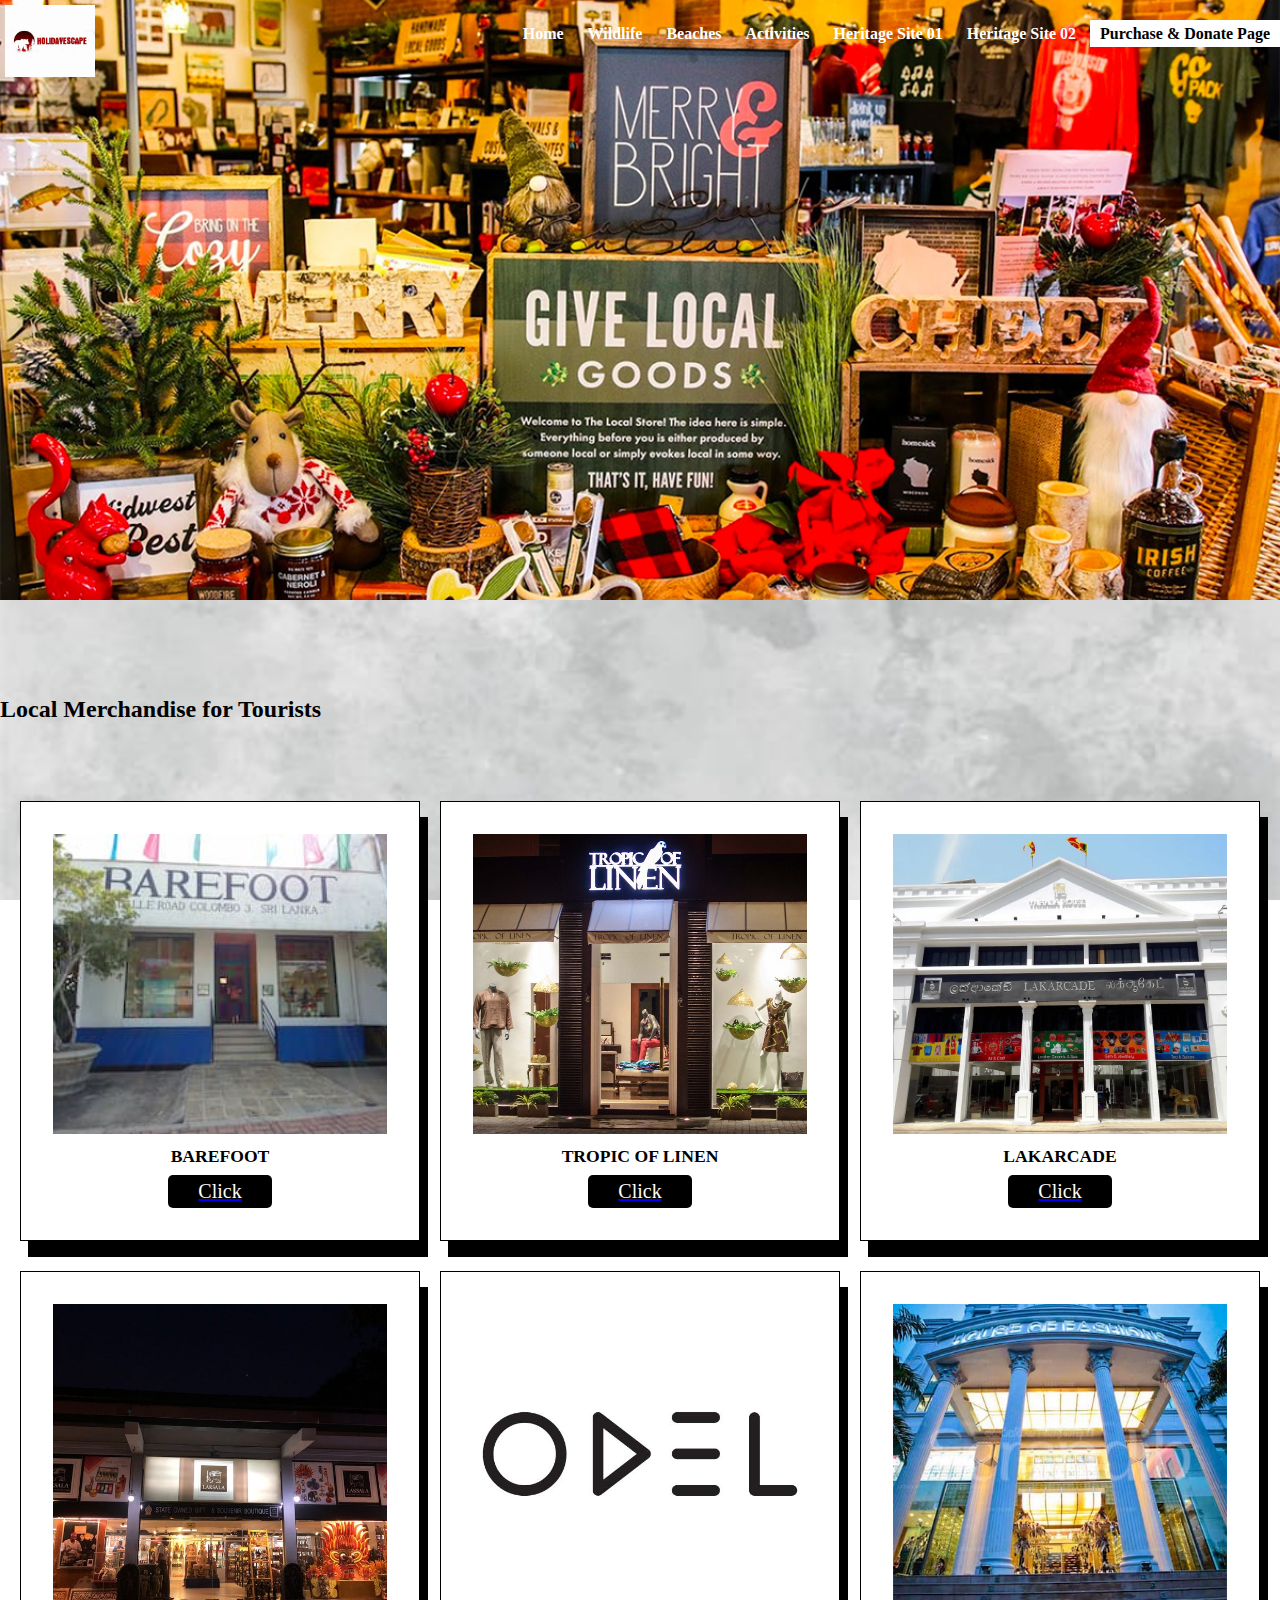
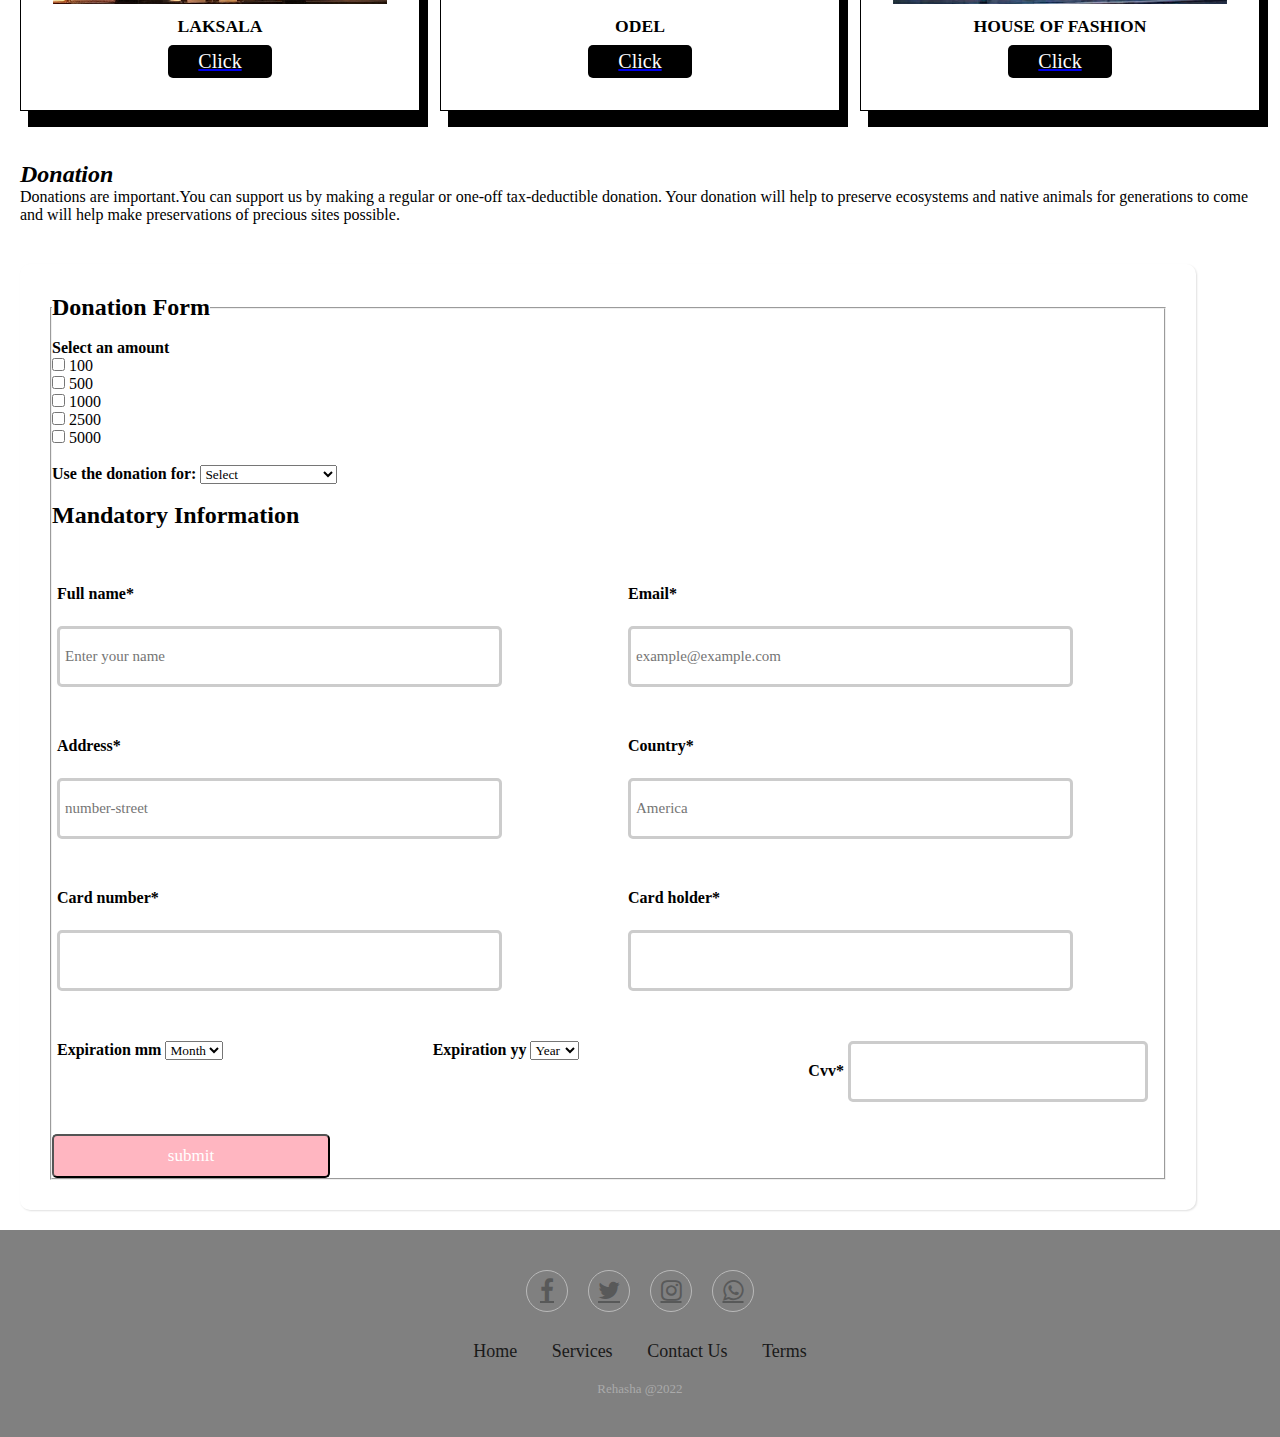
<file: PurchasePage.html>
<!DOCTYPE html>
<html>
    <head>
        <meta charset="utf-8">
        <meta name="viewport" content="width-device-width, initial-scale=1">

        <link rel="apple-touch-icon" sizes="180x180" href="AppImages/apple-touch-icon.png">
        <link rel="icon" type="image/png" sizes="32x32" href="AppImages/favicon-32x32.png">
        <link rel="icon" type="image/png" sizes="16x16" href="AppImages/favicon-16x16.png">
        <link rel="manifest" href="AppImages/site.webmanifest">
        <link rel="mask-icon" href="AppImages/safari-pinned-tab.svg" color="#5bbad5">
        <link rel="shortcut icon" href="AppImages/favicon.ico">
        <meta name="msapplication-TileColor" content="#da532c">
        <meta name="msapplication-config" content="AppImages/browserconfig.xml">
        <meta name="theme-color" content="#ffffff">
        
        <title>HOLIDAYESCAPE</title>

        <link rel="stylesheet" href="PurchasePage.css">
        <link rel="stylesheet" href="https://cdnjs.cloudflare.com/ajax/libs/font-awesome/4.7.0/css/font-awesome.min.css">
        <!-- Box Icons -->
        <link href='https://unpkg.com/boxicons@2.1.2/css/boxicons.min.css' rel='stylesheet'>
    </head>
    <body>
        <header>
        <div id="main8">
            <nav>
                <div class="logo">
                    <img src="AppImages/logo2.jpeg">
                </div>
            <ul>
                <li> <a href="index.html">Home</a></li>
                <li> <a href="Wildlife.html">Wildlife</a></li>
                <li> <a href="Beaches.html">Beaches</a></li>
                <li> <a href="Activities.html">Activities</a></li>
                <li> <a href="HeritageSite01.html">Heritage Site 01</a></li>
                <li> <a href="HeritageSite02.html">Heritage Site 02</a></li>
                <li class="active"> <a href="PurchasePage.html">Purchase & Donate Page</a></li>
            </ul>
            </nav>
        </div> 
        </header>
        <section class="shop container">
            <h2 class="section title">Local Merchandise for Tourists</h2>
        </section>
        <section class="shop-content">
            <!--box 1-->
            <div class="product-box">
                <img src="AppImages/Bare.jpg" alt="" class="product-img">
                <h2 class="product-title">BareFoot</h2>
                <a href="https://barefootceylon.com/">
                <button>Click</button>
                </a>
            </div>
            <!--box 2-->
            <div class="product-box">
                <img src="AppImages/TROPIC.jpg" alt="" class="product-img">
                <h2 class="product-title">Tropic Of Linen</h2>
                <a href="https://www.lonelyplanet.com/sri-lanka/colombo/shopping/tropic-of-linen/a/poi-sho/1567840/357443">
                <button>Click</button>
                </a>
            </div>
            <!--box 3-->
            <div class="product-box">
                <img src="AppImages/Lakarcade01.webp" alt="" class="product-img">
                <h2 class="product-title">Lakarcade</h2>
                <a href="https://lakarcade.lk/">
                <button>Click</button>
                </a>
            </div>
            <!--box 4-->
            <div class="product-box">
                <img src="AppImages/Laksala.jpg" alt="" class="product-img">
                <h2 class="product-title">Laksala</h2>
                <a href="https://ceylonstores.lk/">
                <button>Click</button>
                </a>
            </div>
            <!--box 5-->
            <div class="product-box">
                <img src="AppImages/odel.jpg" alt="" class="product-img">
                <h2 class="product-title">ODEL</h2>
                <a href="https://odel.lk/">
                <button>Click</button>
                </a>
            </div>
            <!--box 6-->
            <div class="product-box">
                <img src="AppImages/House01.jpg" alt="" class="product-img">
                <h2 class="product-title">House Of Fashion</h2>
                <a href="https://houseoffashions.lk/contact-us/">
                <button>Click</button>
                </a>
            </div>
        </section>
        <section id="d1">
            <h2><i>Donation</i></h2>
            <p>
                Donations are important.You can support us by making a regular or one-off tax-deductible
                donation. Your donation will help to preserve ecosystems and native animals for generations 
                to come and will help make preservations of precious sites possible.
            </p>
        </section>
        
        <section id="d1">
            <div class="wrapper">
                <form>
                    <fieldset>
                        <legend><h2>Donation Form</h2></legend><br>
    
                            <label><b>Select an amount</b></label><br>
                                <input type="checkbox" id="b1" name="amount">
                            <label for="b1">100</label><br>
                                <input type="checkbox" id="b2" name="amount">
                            <label for="b2">500</label><br>
                                <input type="checkbox" id="b3" name="amount">
                            <label for="b3">1000</label><br>
                                <input type="checkbox" id="b3" name="amount">
                            <label for="b3">2500</label><br>
                               <input type="checkbox" id="b3" name="amount">
                            <label for="b3">5000</label><br><br>
    
    
                            <label><b>Use the donation for:</b></label>
                                <select id="donation">
                                    <option value="" disabled selected>Select</option>
                                    <option value="wildlife">Donation for wildlife</option>
                                    <option value="heritage">Donation for heritage</option>
                                </select><br> <br>

                       
    
                        <p><h2>Mandatory Information</h2></p><br><br>

                        <div class="user-details">
                        <div class="inputBox">
                            <label>Full name* &nbsp; &nbsp; &nbsp;</label><br>
                                <input type="text" id="fname" placeholder="Enter your name" maxlength="50" required><br><br>
                        </div>
    
                        <div class="inputBox">
                            <label>Email* &nbsp; &nbsp; &nbsp;&nbsp; &nbsp; &nbsp;&nbsp; &nbsp;</label><br>
                                <input type="email" id="email" placeholder="example@example.com" required><br><br>
                        </div>
    
                        <div class="inputBox">
                            <label>Address*</label><br>
                                <input type="text" id="address" maxlength="50" placeholder="number-street" required><br><br>
                        </div>
    
                        <div class="inputBox">
                            <label>Country*</label><br>
                                <input type="text" id="country" placeholder="America" required><br><br>
                        </div>
                        <div class="inputBox">
                            <label>Card number*</label><br>
                                <input type="text" id="cardN" maxlength="16" required><br><br>
                        </div>
                        <div class="inputBox">
                            <label>Card holder*</label><br>
                                <input type="text" id="cardh" required><br><br>
                        </div>
                    </div>

                        <div class="flexbox">
                            <div class="inputBox" >
                                <span>Expiration mm</span>
                                <select name="" id="monthInput" class="month-input">
                                    <option value="month" selected disabled>Month</option>
                                    <option value="01">01</option>
                                    <option value="02">02</option>
                                    <option value="03">03</option>
                                    <option value="04">04</option>
                                    <option value="05">05</option>
                                    <option value="06">06</option>
                                    <option value="07">07</option>
                                    <option value="08">08</option>
                                    <option value="09">09</option>
                                    <option value="10">10</option>
                                    <option value="11">11</option>
                                    <option value="12">12</option>
                                </select>
                            </div>
                            <div class="inputBox">
                                <span>Expiration yy</span>
                                <select name="" id="yearInput" class="year-input" onselect="inputValidatiom()">
                                    <option value="year" selected disabled>Year</option>
                                    <option value="2022">2022</option>
                                    <option value="2023">2023</option>  
                                    <option value="2024">2024</option>
                                    <option value="2025">2025</option>
                                    <option value="2026">2026</option>
                                    <option value="2027">2027</option>
                                    <option value="2028">2028</option>
                                    <option value="2029">2029</option>
                                    <option value="2030">2030</option>
                                </select>
                            </div>
                            <div class="inputBox" id="cvvInput">
                                <span>Cvv*</span>
                                <input type="text" id="cvv" maxlength="4" class="cvv-input">
                            </div>
                        </div>
    
                        <input type="submit" id="Submit" value="submit" class="Submit-btn"><br>

                    </fieldset>
                </form>
            </div>
        </section>

        <footer>
        <section class="footer">
            <div class="social">
                <a href="#" class="fa fa-facebook"></a>
                <a href="#" class="fa fa-twitter"></a>
                <a href="#" class="fa fa-instagram"></a>
                <a href="#" class="fa fa-whatsapp"></a>
            </div>
            <ul class="list">
                <li>
                    <a href="#">Home</a>
                </li>
                <li>
                    <a href="#">Services</a>
                </li>
                <li>
                    <a href="#">Contact Us</a>
                </li>
                <li>
                    <a href="#">Terms</a>
                </li>
            </ul>
            <p class="copyright">
                Rehasha @2022
            </p>
        </section> 
        </footer> 
        <script src="Purchase.js"></script>
    </body>
    </html>
</file>
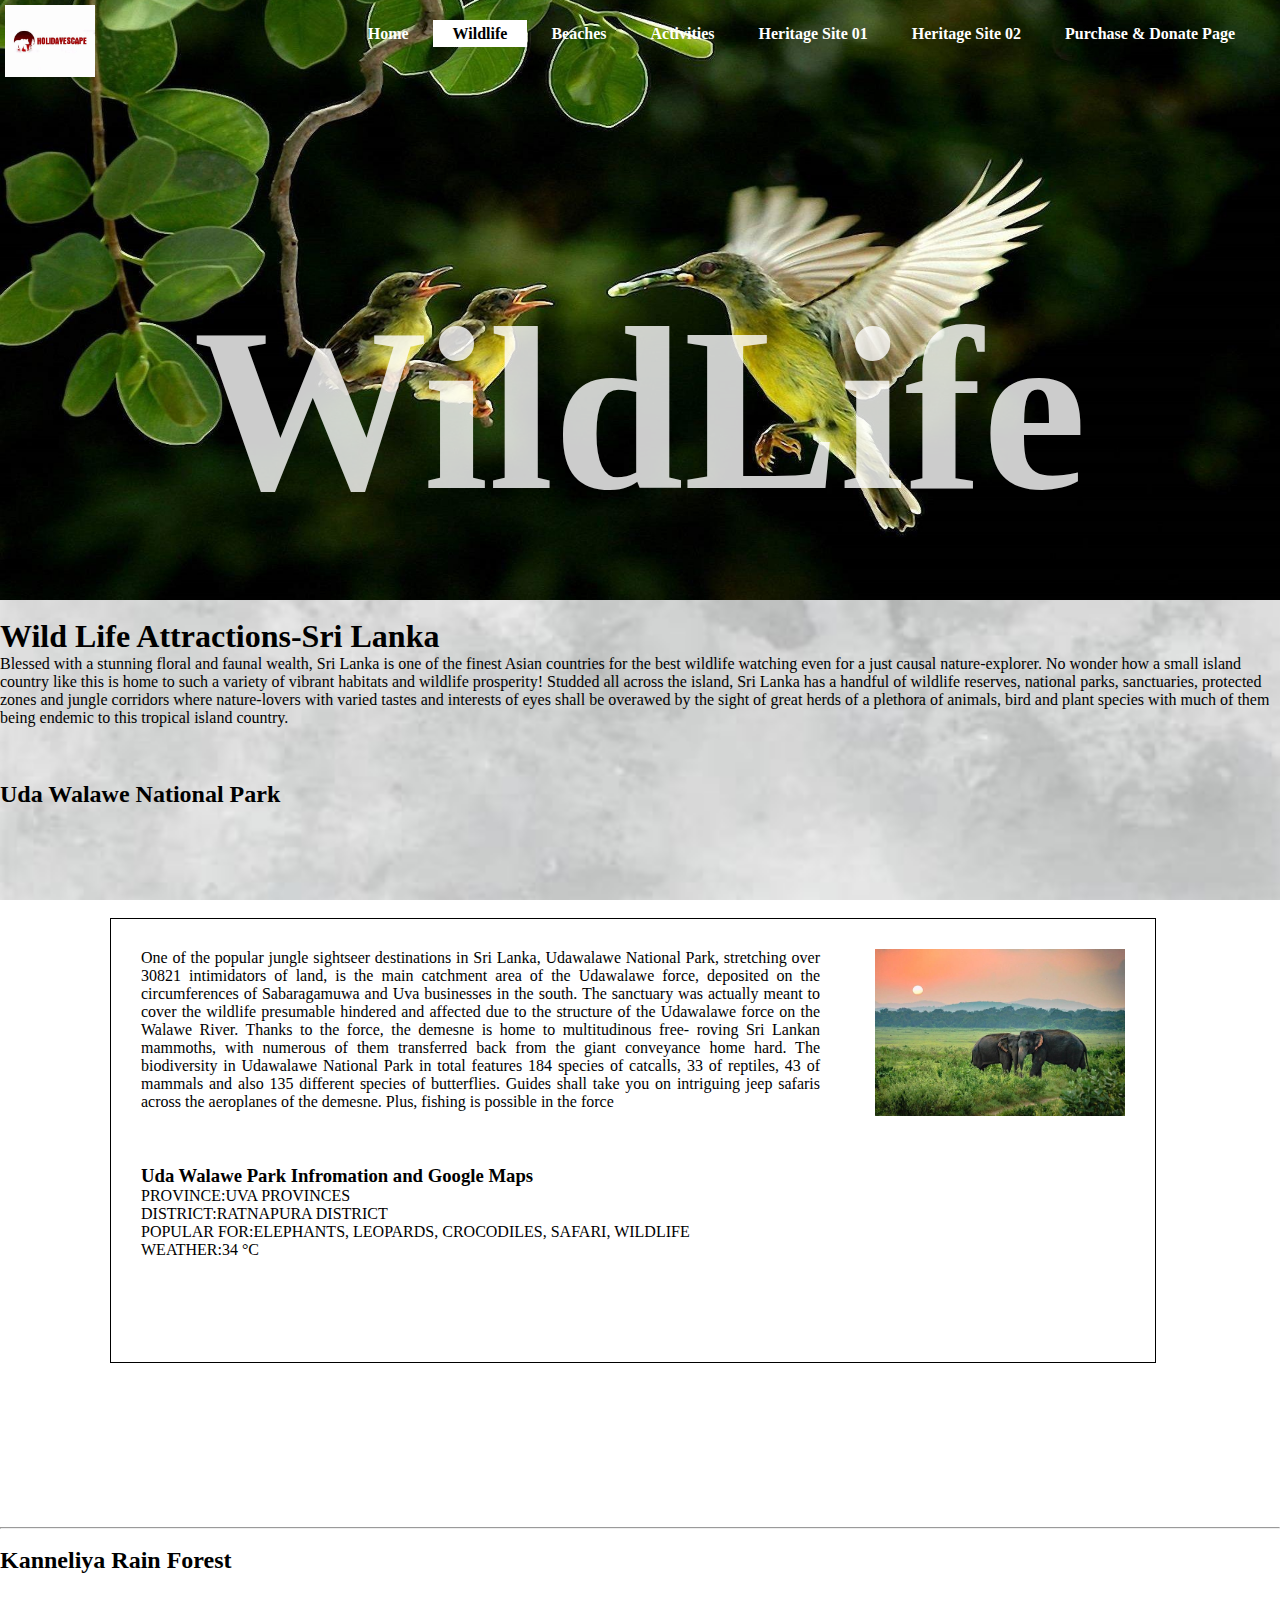
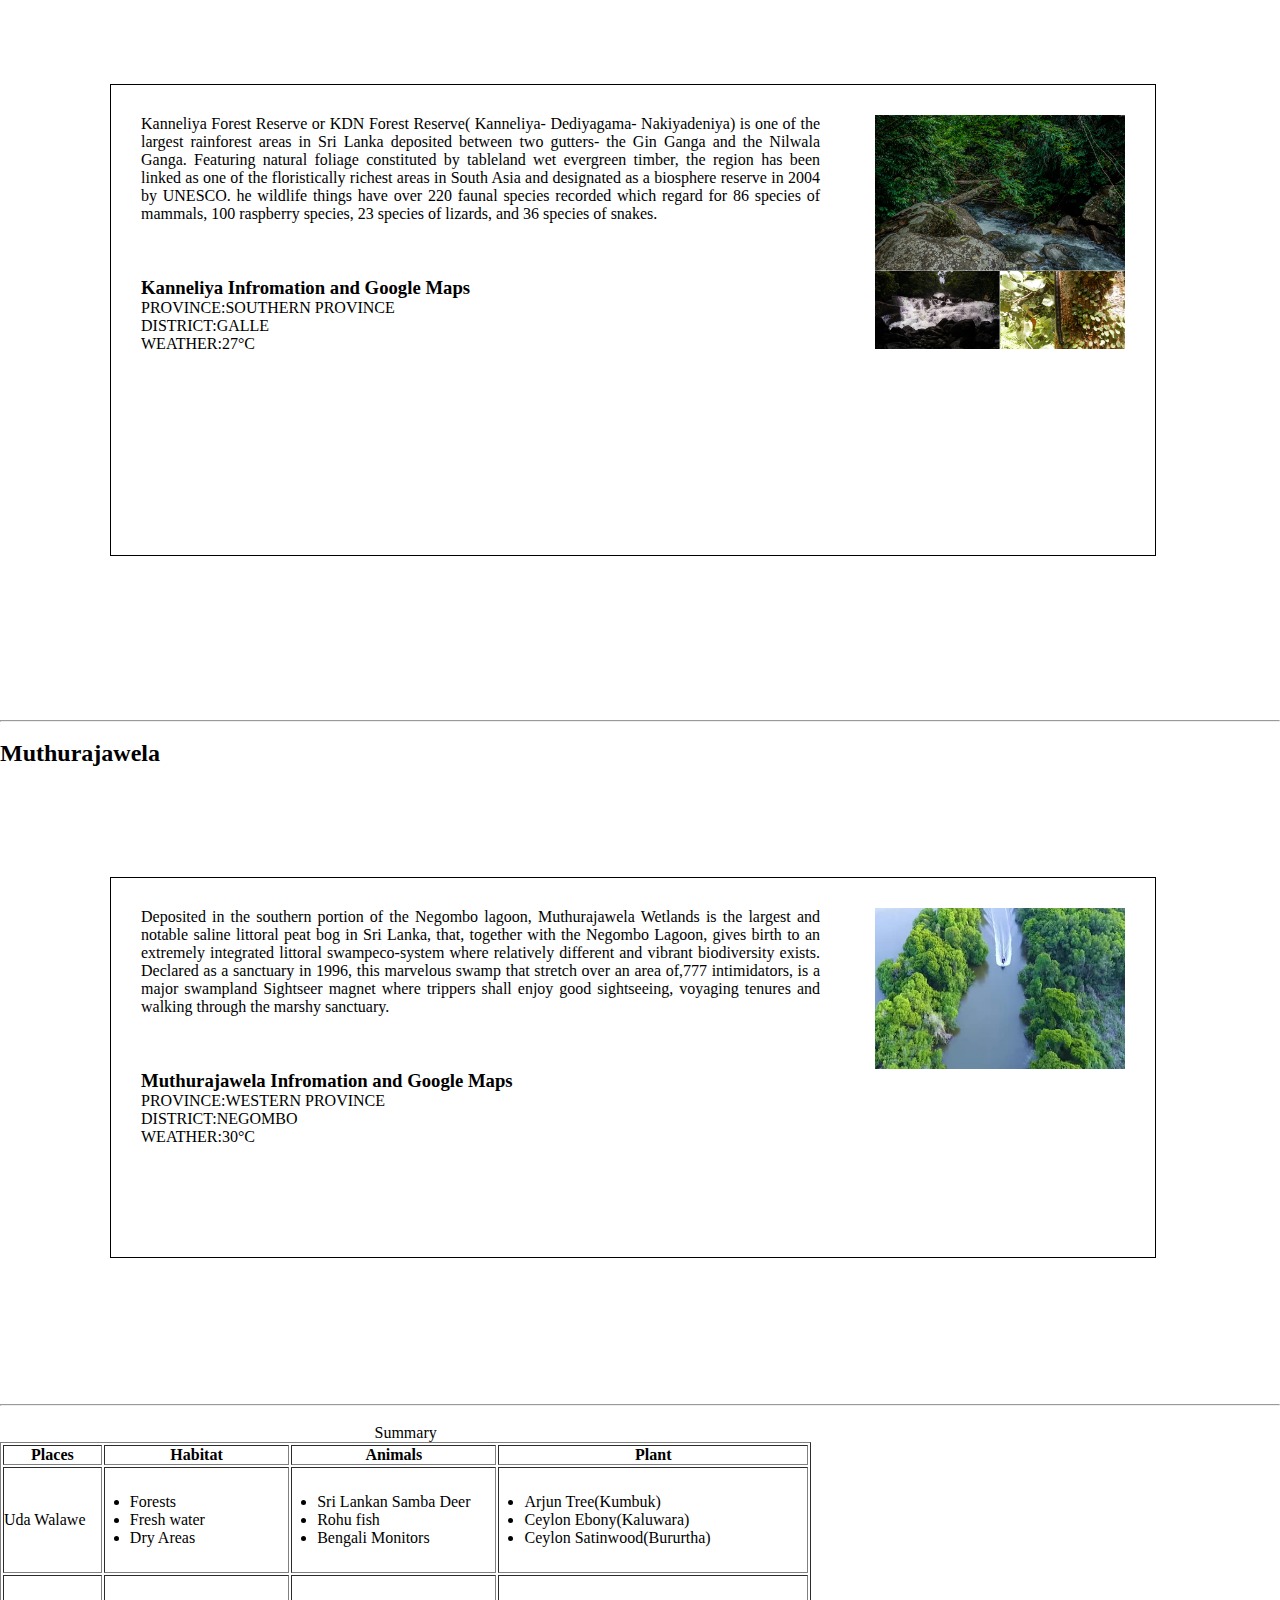
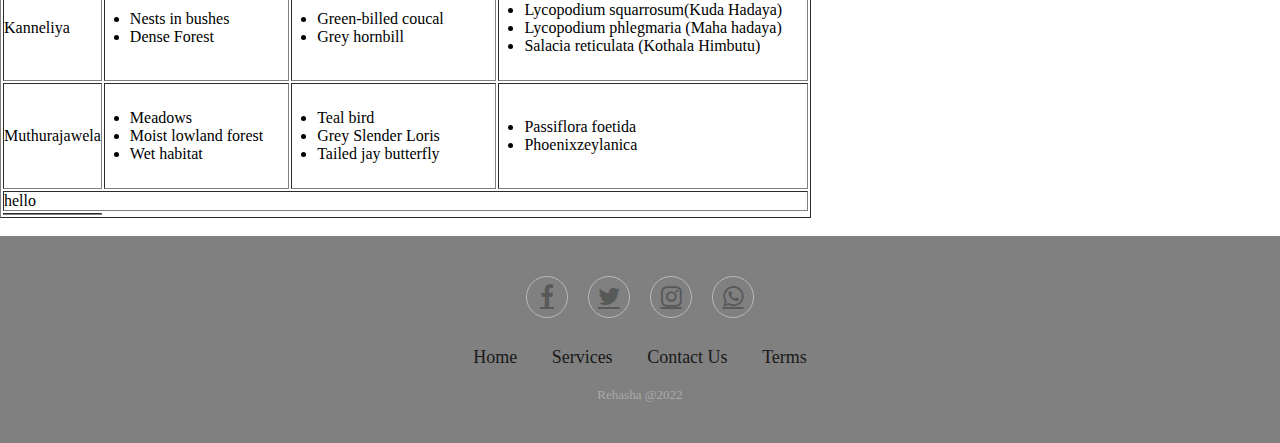
<file: Wildlife.html>
<!DOCTYPE html>
<html>
    <head>
        <meta charset="utf-8">
        <meta name="viewport" content="width-device-width, initial-scale=1">

        <link rel="apple-touch-icon" sizes="180x180" href="AppImages/apple-touch-icon.png">
        <link rel="icon" type="image/png" sizes="32x32" href="AppImages/favicon-32x32.png">
        <link rel="icon" type="image/png" sizes="16x16" href="AppImages/favicon-16x16.png">
        <link rel="manifest" href="AppImages/site.webmanifest">
        <link rel="mask-icon" href="AppImages/safari-pinned-tab.svg" color="#5bbad5">
        <link rel="shortcut icon" href="AppImages/favicon.ico">
        <meta name="msapplication-TileColor" content="#da532c">
        <meta name="msapplication-config" content="AppImages/browserconfig.xml">
        <meta name="theme-color" content="#ffffff">
        
        <title>HOLIDAYESCAPE</title>
        <link rel="stylesheet" href="style.css">
        <link rel="stylesheet" href="https://cdnjs.cloudflare.com/ajax/libs/font-awesome/4.7.0/css/font-awesome.min.css">
    </head>
    <body>
        <header>
        <div id="main2">
            <nav>
                <div class="logo">
                    <img src="AppImages/logo2.jpeg">
                </div>
            <ul>
                <li> <a href="index.html">Home</a></li>
                <li class="active"> <a href="Wildlife.html">Wildlife</a></li>
                <li> <a href="Beaches.html">Beaches</a></li>
                <li> <a href="Activities.html">Activities</a></li>
                <li> <a href="HeritageSite01.html">Heritage Site 01</a></li>
                <li> <a href="HeritageSite02.html">Heritage Site 02</a></li>
                <li> <a href="PurchasePage.html">Purchase & Donate Page</a></li>
            </ul>
            
            </nav>
            <div class="sentence">
                <br>
                <h3>WildLife </h3>             
            </div>
        </div>
         
        </header>
        

        <br> 

        <article>
            <header><h1>Wild Life Attractions-Sri Lanka</h1></header>
            <section>
                <p>Blessed with a stunning floral and faunal wealth, Sri Lanka is one of the finest Asian countries for 
                    the best wildlife watching even for a just causal nature-explorer. No wonder how a small island country 
                    like this is home to such a variety of vibrant habitats and wildlife prosperity! Studded all across the 
                    island, Sri Lanka has a handful of wildlife reserves, national parks, sanctuaries, protected zones and 
                    jungle corridors where nature-lovers with varied tastes and interests of eyes shall be overawed by the 
                    sight of great herds of a plethora of animals, bird and plant species with much of them being endemic 
                    to this tropical island country.</p><br> 
            </section>
            <br><br>

            <h2>Uda Walawe National Park</h2>
            <section>
                <div class="container">
                    <div class="div1">
                        <p>
                            One of the popular jungle sightseer destinations in Sri Lanka, Udawalawe National Park, stretching over 30821
                            intimidators of land, is the main catchment area of the Udawalawe force, deposited on the circumferences of Sabaragamuwa
                            and Uva businesses in the south. The sanctuary was actually meant to cover the wildlife presumable hindered
                            and affected due to the structure of the Udawalawe force on the Walawe River. Thanks to the force,
                            the demesne is home to multitudinous free- roving Sri Lankan mammoths, with numerous of them transferred back from the giant
                            conveyance home hard. The biodiversity in Udawalawe National Park in total features 184 species of catcalls,
                            33 of reptiles, 43 of mammals and also 135 different species of butterflies. Guides shall take you on intriguing
                            jeep safaris across the aeroplanes of the demesne. Plus, fishing is possible in the force
                        </p>   
                        <br> <br><br>

                        <h3>Uda Walawe Park Infromation and Google Maps</h3>
                        <p> PROVINCE:UVA PROVINCES</p>
                        <p> DISTRICT:RATNAPURA DISTRICT</p>
                        <p> POPULAR FOR:ELEPHANTS, LEOPARDS, CROCODILES, SAFARI, WILDLIFE</p>
                        <p> WEATHER:34 °C </p>
                    </div>
                    <div class="div2"> 
                        <img src="AppImages/uda walawe.jpg">
                        <br>
                        <iframe src="https://www.google.com/maps/embed?pb=!1m14!1m8!1m3!1d15858.326918387076!2d80.892621!3d6.4477115!3m2!1i1024!2i768!4f13.1!3m3!1m2!1s0x0%3A0xaf12e79ffbd980d7!2sUdawalawe%20National%20Park%20Safari!5e0!3m2!1sen!2slk!4v1653220146134!5m2!1sen!2slk" width="400" height="300" style="border:0;" allowfullscreen="" loading="lazy" referrerpolicy="no-referrer-when-downgrade" ></iframe>
                    </div>
                    <div class="div2">  
                        
                    </div>
                </div>
            </section><br><br><br>
            <hr />  <br>

            <section>
                <h2>Kanneliya Rain Forest</h2>
                <div class="container">
                    <div class="div1">
                        <p>
                            Kanneliya Forest Reserve or KDN Forest Reserve( Kanneliya- Dediyagama- Nakiyadeniya) is one of the largest
                            rainforest areas in Sri Lanka deposited between two gutters- the Gin Ganga and the Nilwala Ganga.
                            Featuring natural foliage constituted by tableland wet evergreen timber, the region has been linked
                            as one of the floristically richest areas in South Asia and designated as a biosphere reserve in 2004
                            by UNESCO. he wildlife things have over 220 faunal species recorded which regard for 86 species
                            of mammals, 100 raspberry species, 23 species of lizards, and 36 species of snakes.
                        </p>
                        <br> <br> <br>
                        
                    <h3>Kanneliya Infromation and Google Maps</h3>
                    <p>PROVINCE:SOUTHERN PROVINCE</p>
                    <P>DISTRICT:GALLE</P>
                    <P>WEATHER:27°C </P> </div>
                    <div class="div2"> 
                        <img src="AppImages/KF.jpg" >
                        <br>
                        <iframe src="https://www.google.com/maps/embed?pb=!1m18!1m12!1m3!1d3966.6103391312618!2d80.41434591473922!3d6.182875395523835!2m3!1f0!2f0!3f0!3m2!1i1024!2i768!4f13.1!3m3!1m2!1s0x3ae167ae031231bf%3A0x4464bdb085637bed!2sKanneliya-Dediyagala-Nakiyadeniya!5e0!3m2!1sen!2slk!4v1653221583465!5m2!1sen!2slk" width="400" height="300" style="border:0;" allowfullscreen="" loading="lazy" referrerpolicy="no-referrer-when-downgrade" ></iframe>
                    </div>
                    <div class="div3"> </div>
                    </div>
            </section><br><br><br>
            <hr /> <br>
             
            <section>
                <h2>Muthurajawela</h2>
                <div class="container">
                    <div class="div1">
                        <p>
                            Deposited in the southern portion of the Negombo lagoon, Muthurajawela Wetlands is the largest and notable
                            saline littoral peat bog in Sri Lanka, that, together with the Negombo Lagoon, gives birth to an extremely
                            integrated littoral swampeco-system where relatively different and vibrant biodiversity exists. Declared as a
                            sanctuary in 1996, this marvelous swamp that stretch over an area of,777 intimidators, is a major swampland
                            Sightseer magnet where trippers shall enjoy good sightseeing, voyaging tenures and walking through the
                            marshy sanctuary.
                        </p>
                        
                        <br><br><br>
                    <h3>Muthurajawela Infromation and Google Maps</h3>
                    <p>PROVINCE:WESTERN PROVINCE</p>
                    <P>DISTRICT:NEGOMBO</P>
                    <P>WEATHER:30°C </P></div>
                    <div class="div2">
                        <img src="AppImages/muthurajawela0.jpg" >
                        <br>
                        <iframe src="https://www.google.com/maps/embed?pb=!1m18!1m12!1m3!1d63352.48547342381!2d79.83164708597774!3d7.064335793803556!2m3!1f0!2f0!3f0!3m2!1i1024!2i768!4f13.1!3m3!1m2!1s0x3ae2f6fbaf30edcb%3A0x79eb47d5f41ff1ea!2sMuthuraja%20Wela!5e0!3m2!1sen!2slk!4v1653223311666!5m2!1sen!2slk" style="border:0;" allowfullscreen="" loading="lazy" referrerpolicy="no-referrer-when-downgrade" ></iframe>
                    </div>
                    
                  </div>
            </section><br><br>
            <hr /> <br>
       
        </article>
        <table>
            <table border="1">
                <caption>Summary</caption>
            <thead>  
                <tr>
                    <th>Places</th>
                    <th>Habitat</th>
                    <th>Animals</th>
                    <th>Plant</th>
                </tr>
            <tfoot>
                <tr>
                    <td></td>
                </tr>
            </tfoot>
            <tbody>

                <tr>
                    <td>Uda Walawe</td>
                    <td>
                        <ul>
                            <li>Forests</li>
                            <li>Fresh water</li>
                            <li>Dry Areas</li>
                        </ul>
                    </td>
                    <td>
                        <ul>
                            <li>Sri Lankan Samba Deer</li>
                            <li>Rohu fish</li>
                            <li>Bengali Monitors</li>
                        </ul>
                    </td>
                    <td>
                        <ul>
                            <li>Arjun Tree(Kumbuk)</li>
                            <li>Ceylon Ebony(Kaluwara)</li>
                            <li>Ceylon Satinwood(Bururtha)</li>
                        </ul>
                    </td>
                </tr>

                <tr>
                    <td>Kanneliya</td>
                    <td>
                        <ul>
                            <li>Nests in bushes</li>
                            <li>Dense Forest</li>
                        </ul>
                    </td>
                    <td>
                        <ul>
                            <li>Green-billed coucal</li>
                            <li>Grey hornbill</li>
                        </ul>
                    </td>
                    <td>
                        <ul>
                            <li>Lycopodium squarrosum(Kuda Hadaya)</li>
                            <li>Lycopodium phlegmaria (Maha hadaya)</li>
                            <li>Salacia reticulata (Kothala Himbutu)</li>
                        </ul>
                    </td>
                </tr>

                <tr>
                    <td>Muthurajawela</td>
                    <td>
                        <ul>
                            <li>Meadows</li>
                            <li>Moist lowland forest</li>
                            <li>Wet habitat</li>
                        </ul>
                    </td>
                    <td>
                        <ul>
                            <li>Teal bird</li>
                            <li>Grey Slender Loris</li>
                            <li>Tailed jay butterfly</li>
                        </ul>
                    </td>
                    <td>
                        <ul>
                            <li>Passiflora foetida</li>
                            <li>Phoenixzeylanica</li>
                        </ul>
                    </td>
                </tr>
            </tbody>
            <tfoot>
                <td colspan="4">hello</td>
            </tfoot>
        </table>
        <br>
        <footer>
        <section class="footer">
            <div class="social">
                <a href="#" class="fa fa-facebook"></a>
                <a href="#" class="fa fa-twitter"></a>
                <a href="#" class="fa fa-instagram"></a>
                <a href="#" class="fa fa-whatsapp"></a>
            </div>
            <ul class="list">
                <li>
                    <a href="#">Home</a>
                </li>
                <li>
                    <a href="#">Services</a>
                </li>
                <li>
                    <a href="#">Contact Us</a>
                </li>
                <li>
                    <a href="#">Terms</a>
                </li>
            </ul>
            <p class="copyright">
                Rehasha @2022
            </p>
        </section>
         <!-- User, S., 2022. Wildlife Parks and Nature Reserves Sri Lanka. [online] Wildlifetourssrilanka.com. Available at: <https://www.wildlifetourssrilanka.com/wildlife/parks-and-reserves.html> [Accessed 22 May 2022]. -->
        <!--Available at:https://www.srilankatravelandtourism.com/places-sri-lanka/sigiriya/sigiriya.php-->
        </footer>

    </body>
</html>
</file>
<file: style.css>
*{
    margin: 0;
    padding: 0;
    font-family: Century ;
    
}
ul, ol{
    margin: 25px;
}

body {
    background-image: url(AppImages/bg2.jpg);
    background-repeat: no-repeat;
    background-attachment: fixed; 
    background-size: 100% 100%;

}

#main{
    background-image: url(AppImages/Hikkaduwas-beach-and-night-life-SS23NE.jpg);
    width: 100%;
    height: auto;
    background-size: cover;
    background-position: center;
    background-repeat: no-repeat;
    margin-top: 0;
}

nav ul{
    float: right;
    margin-top: 25px;
    margin: right;
}

nav ul li{
    display: inline-block;
    list-style-type: none;
    transition: 0.8s all;
}

nav ul li a{
     text-decoration: none;
     color: #fff;
     padding: 5px 20px;
     border: 1px solid white transparent;
     font-weight: bold;
}

nav ul li a:hover{
     background-color: #fff;
     color: #000;
}

nav ul li.active a{
     background-color: #fff;
     color: #000;
}

.logo img{
    float: left;
    width: 90px;
    height: auto;
    padding: 5px;
}

.text
{
    margin-top: 35px;
    top: 15px;
    right: 5px;
    transition: translate(-50%,-50%);
    
    /* h3 position and color */
    color: whitesmoke;
    font-size: 100px;
    text-align: center;
}

.text a {
    float: left;
    display: block;
    color: black;
    text-align: center;
    padding: 14px 16px;
    text-decoration: none;
    font-size: 17px;
}

.text a.active {
    background-color: #2196F3;
    color: white;
} 

#train{
    width:1518px;
    height:525px;
}

.Sec1, .Sec2, .Sec3{
    background-color: white;
    width: 90%;
    display: block;
    margin-left: auto;
    margin-right: auto;
    box-shadow: 0px 0px 8px 5px #0000003b;
    border-radius: 10px;
}

.Sec1 img{
    width: 500px;
}

.footer{
    padding: 40px 0;
    background-color: grey;
}

.footer .social{
    text-align: center;
    padding-bottom: 25px;
    color: #4b4c4d;
}

.footer .social a {
    font-size: 24px;
    color: inherit;
    border: 1px solid #ccc;
    width: 40px;
    height: 40px;
    line-height: 38px;
    display: inline-block;
    text-align: center;
    border-radius: 50%;
    margin: 0 8px;
    opacity: 0.75;
}

.footer .social a:hover{
    opacity: 0.9;
}

.footer ul{
    margin-top: 0;
    padding: 0;
    list-style: none;
    font-size: 18px;
    line-height: 1.6;
    margin-bottom: 0;
    text-align: center;
}

.footer ul a{
    color: inherit;
    text-decoration: none;
    opacity: 0.8;
}

.footer ul li{
    display: inline-block;
    padding: 0 15px;
}
.footer ul li a:hover{
    opacity: 1;
}

.footer .copyright{
    margin-top: 15px;
    text-align: center;
    font-size: 13px;
    color: #aaa;
}
#home-1{
    display: grid;
    grid-template-columns: auto auto;
    padding: 5px;
    text-align: justify;
}
#home-12{
    padding: 10px;
}

@media only screen and (max-device-width: 1200px){
    #train{
        width: 100%;
        height: auto;
    }
    /* media nav tag */
    nav ul{
        float: center;
        margin-top: 25px;
        margin: right;
        width: 100%;
    }
    
    nav ul li{
        text-align: right;
        display: inline-block;
        list-style-type: none;
        transition: 0.8s all;
        width: 100%;
        padding: 10px;
    }
    
    nav ul li a{
         text-decoration: none;
         color: #fff;
         padding: 5px 20px;
         border: 1px solid white transparent;
         font-weight: bold;
         width: 100%;
    }
    /* end*/
    #big{
        width: 100px;
        height: auto;
    }
    #home-1{
        display: grid;
        grid-template-columns: auto;
    }
    #home-12 img{
        margin-right: 20%;
    }
    .text{
       font-size: 50px;
    }
}
 /* WILD LIFE*/ 



 .sentence{
    top: 5%;
    left: 5%;
    right: 5%;
    font-size: 200px;
    text-align: center;
    opacity: 80%;
    color: white;
    position: absolute;
}


 #main2 {
    background-image: url(AppImages/bird.jpg);
    min-height: 600px;
    min-width: 400px;
    background-size: cover;
    background-position: center;
    background-repeat: no-repeat;
}

.container {
    margin: 110px;
    display: grid;
    justify-content: center;
    justify-items: center;
    grid-template-columns: auto auto;
    width: 80%;
    gap: 18px 15px; 
    padding: 10px;
    border: 1px solid black;
    position: center;
    text-align: justify;

}
.div1, .div2{
    margin: 10px;
    padding: 10px;
}
.div2 img, .div2 iframe{
    width: 250px;
    height: auto;
}
@media only screen and (max-device-width: 1200px){
    .sentence{
        font-size: 80px;
        margin-top: 300px;
    }
    .container{
        display: grid;
        grid-template-columns: auto;
        margin: 20px;
    }
}
</file>
<file: Activities.css>
*{
    margin: 0;
    padding: 0;
    font-family: Century ;
    
}

body {
    background-image: url(AppImages/bg2.jpg);
    background-repeat: no-repeat;
    background-attachment: fixed; 
    background-size: 100% 100%;
}
    

#main4 {
    background-image: url(AppImages/diving.jpg);
    min-height: 600px;
    min-width: 400px;
    background-size: cover;
    background-position: center;
    background-repeat: no-repeat;
}

nav ul{
    float: right;
    margin-top: 25px;
    margin: right;
}

nav ul li{
    display: inline-block;
    list-style-type: none;
    transition: 0.8s all;
}

nav ul li a{
     text-decoration: none;
     color: black;
     padding: 5px 20px;
     border: 1px solid white transparent;
     font-weight: bold;
}

nav ul li a:hover{
     background-color: #fff;
     color: #000;
}

nav ul li.active a{
     background-color: #fff;
     color: #000;
}

.logo img{
    float: left;
    width: 90px;
    height: auto;
    padding: 5px;
}
.sentence{
    top: 5%;
    left: 5%;
    right: 5%;
    font-size: 200px;
    text-align: center;
    opacity: 70%;
    position: absolute;
}
.grid-container{
    display: grid;
    grid-template-columns: auto auto;
    text-align: center;
}   

.Box1{
    border: 5px rgb(133, 133, 229) solid;
    padding: 10px;
    margin: 5px;
    text-align: center;
    font-size: larger;
    font-family:'Trebuchet MS', 'Lucida Sans Unicode', 'Lucida Grande', 'Lucida Sans', Arial, sans-serif;
}
.Box1 li{
    list-style: none;
}

.ticket_booking{
    align-items: center;
    background: rgb(87, 122, 122);
    margin: 80px;
    text-align: center;
    display: flex;
    flex-direction: column;
    padding: 100px;
    border-radius: 20px;
    border: #333333 solid 5px;
}

#boxform { 
    font-weight: 800;
    border: 5px solid rgb(62, 55, 55);
    border-radius: 20px;
    margin-top: 45px;
    margin-left: 5px;
    padding: 30px;
}

.select__item{
    color: #333333;
    background-color: #eeeeee;
    border: 2px solid black;
    cursor:pointer;
    border-radius: 12px;
    height:30px;
    width:300px;
    padding-top: 5px;
    margin-top: 5px;
}

#tic{
    margin-bottom: 5px;
    color: #fff;
}

#tickets{
    padding-left: 30px;
    padding-top: 10px;
    margin-bottom: 20px;
}

#free{
    font-size: larger;
    margin-top: 10px;
    font-weight: 800;
}

.submit-btn{
    cursor: pointer;
    height:30px;
    width:150px;
    margin-left: 10px;
    margin-top: 10px;
    border-radius: 20px;
}

.submit-btn:hover {
    background-color: #ff94c1;
    box-shadow: #4b4c4d;
    text-shadow: #333333;
  }

@media only screen and (max-device-width: 1200px){
    .sentence{
        font-size: 70px;
        margin-top: 250px;
    }
        /* media nav tag */
    nav ul{
        float: center;
        margin-top: 25px;
        margin: right;
        width: 100%;
    }
        
    nav ul li{
        text-align: right;
        display: inline-block;
        list-style-type: none;
        transition: 0.8s all;
        width: 100%;
        padding: 10px;
    }
        
    nav ul li a{
        text-decoration: none;
        color: #fff;
        padding: 5px 20px;
        border: 1px solid white transparent;
        font-weight: bold;
        width: 100%;
    }
}

#slideshow-container{
    overflow: hidden;
}

#slideshow-container figure {
    position: relative;
    width: 1000%;
    margin: 0%;
    left: 0%;
    animation: 5s slideshow-container infinite;
}

#slideshow-container figure img{
    float: left;
    width: 20%;   
}
section{
    padding: 20px;
}
@keyframes slideshow-container{
    0% {left: 0px;}
     20% {left: 0px;}
     25% {left: -100px;}
     45% {left: -100px;}
     50% {left: -200px;}
     70% {left: -200px;}
     75% {left: -300px;}
     95% {left: -300px;}
     100% {left: -400px;}
}


    .div1 { grid-area: NaN / NaN / 3 / 2; } 
    .div2 { grid-area: 1 / 1 / 2 / 2; } 
    .div3 { grid-area: 1 / 2 / 2 / 3; } 
    .div4 { grid-area: 2 / 1 / 3 / 3; }

.footer{
    padding: 40px 0;
    background-color: grey;
}

.footer .social{
    text-align: center;
    padding-bottom: 25px;
    color: #4b4c4d;
}

.footer .social a {
    font-size: 24px;
    color: inherit;
    border: 1px solid #ccc;
    width: 40px;
    height: 40px;
    line-height: 38px;
    display: inline-block;
    text-align: center;
    border-radius: 50%;
    margin: 0 8px;
    opacity: 0.75;
}

.footer .social a:hover{
    opacity: 0.9;
}

.footer ul{
    margin-top: 0;
    padding: 0;
    list-style: none;
    font-size: 18px;
    line-height: 1.6;
    margin-bottom: 0;
    text-align: center;
}

.footer ul a{
    color: inherit;
    text-decoration: none;
    opacity: 0.8;
}

.footer ul li{
    display: inline-block;
    padding: 0 15px;
}
.footer ul li a:hover{
    opacity: 1;
}

.footer .copyright{
    margin-top: 15px;
    text-align: center;
    font-size: 13px;
    color: #aaa;
}
</file>
<file: Beaches.css>
*{
    margin: 0;
    padding: 0;
    font-family: Century ;
    
}

body {
    background-image: url(AppImages/bg2.jpg);
    background-repeat: no-repeat;
    background-attachment: fixed; 
    background-size: 100% 100%;
}

#main3 {
    background-image: url(AppImages/beaches4.jpg);
    min-height: 600px;
    min-width: 400px;
    background-size: cover;
    background-position: center;
    background-repeat: no-repeat;
}
nav ul{
    float: right;
    margin-top: 25px;
    margin: right;
}

nav ul li{
    display: inline-block;
    list-style-type: none;
    transition: 0.8s all;

}
nav ul li a{
     text-decoration: none;
     color: #fff;
     padding: 5px 20px;
     border: 1px solid white transparent;
     font-weight: bold;
}

nav ul li a:hover{
     background-color:#fff;
     color: #000;
}

nav ul li.active a{
     background-color: #fff;
     color: #000;
}

.logo img{
    float: left;
    width: 90px;
    height: auto;
    padding: 5px;
}

.sentence{
    top: 5%;
    right: 5%;
    left: 5%;
    font-size: 200px;
    text-align: center;
    opacity: 70%;
    position: absolute;
}

.mirissa{
    display: flex;
    flex-direction: row;
    gap: 20px;
    border: 4px solid;
    padding: 10px;
}


.mirissa h2{
    text-align: center;
    padding: 10px;
}

.mirissa p{
    text-align: justify;
    padding: 10x;
    margin-bottom: 10px;
    margin: 20px;
}

.hikkaduwa{
    display: flex;
    flex-direction: row;
    gap: 20px;
    border: 4px solid;
    padding: 10px;
}


.hikkaduwa h2{
    text-align: center;
    padding: 10px;
}

.hikkaduwa p{
    text-align: justify;
    padding: 10x;
    margin-bottom: 10px;
    margin: 20px;
}

.rumassala{
    display: flex;
    flex-direction: row;
    gap: 20px;
    border: 4px solid;
    padding: 10px;
}


.rumassala h2{
    text-align: center;
    padding: 10px;
}

.rumassala p{
    text-align: justify;
    padding: 10x;
    margin-bottom: 10px;
    margin: 20px;
}

@media (max-width: 800px) {
    .mirissa,.hikkaduwa,.rumassala {
      flex-direction: column;
    }
  }

.mirissa img{
    flex: 50%;
    width: 25%;
    border-radius: 20px;

}

h2{
    text-align: center;

}

.hikkaduwa{

    display: flex;
    flex-direction: row;
    gap: 20px;
    border: 5px solid;
    padding: 10px;

}

.hikkaduwa img{
    width: 25%;
    flex: 50%;
    border-radius: 20px;
}

.rumassala img{
    width: 105%;
    border-radius:20px;
    
}
.footer{
    padding: 40px 0;
    background-color: grey;
}

.footer .social{
    text-align: center;
    padding-bottom: 25px;
    color: #4b4c4d;
}

.footer .social a {
    font-size: 24px;
    color: inherit;
    border: 1px solid #ccc;
    width: 40px;
    height: 40px;
    line-height: 38px;
    display: inline-block;
    text-align: center;
    border-radius: 50%;
    margin: 0 8px;
    opacity: 0.75;
}

.footer .social a:hover{
    opacity: 0.9;
}

.footer ul{
    margin-top: 0;
    padding: 0;
    list-style: none;
    font-size: 18px;
    line-height: 1.6;
    margin-bottom: 0;
    text-align: center;
}

.footer ul a{
    color: inherit;
    text-decoration: none;
    opacity: 0.8;
}

.footer ul li{
    display: inline-block;
    padding: 0 15px;
}
.footer ul li a:hover{
    opacity: 1;
}

.footer .copyright{
    margin-top: 15px;
    text-align: center;
    font-size: 13px;
    color: #aaa;
}
@media only screen and (max-device-width: 1200px){
    .sentence{
        font-size: 80px;
        margin-top: 250px;
    }
        /* media nav tag */
    nav ul{
        float: center;
        margin-top: 25px;
        margin: right;
        width: 100%;
    }
        
    nav ul li{
        text-align: right;
        display: inline-block;
        list-style-type: none;
        transition: 0.8s all;
        width: 100%;
        padding: 10px;
    }
        
    nav ul li a{
        text-decoration: none;
        color: #fff;
        padding: 5px 20px;
        border: 1px solid white transparent;
        font-weight: bold;
        width: 100%;
    }
}
</file>
<file: HeritageSite01.css>
*{
    margin: 0;
    padding: 0;
    font-family: Century ;
    
}

body {
    background-image: url(AppImages/bg2.jpg);
    background-repeat: no-repeat;
    background-attachment: fixed; 
    background-size: 100% 100%;
}

#main5 {
    background-image: url(AppImages/S1.jpg);
    min-height: 600px;
    min-width: 400px;
    background-size: cover;
    background-position: center;
    background-repeat: no-repeat;
}
nav ul{
    float: right;
    margin-top: 25px;
    margin: right;
}

nav ul li{
    display: inline-block;
    list-style-type: none;
    transition: 0.8s all;
}
nav ul li a{
     text-decoration: none;
     color: #fff;
     padding: 5px 20px;
     border: 1px solid white transparent;
     font-weight: bold;
 }

nav ul li a:hover{
     background-color:#fff;
     color: #000;
 }

nav ul li.active a{
     background-color: #fff;
     color: #000;
 }

.logo img{
    float: left;
    width: 90px;
    height: auto;
    padding: 5px;
}

.sentence{
    top: 5%;
    right: 5%;
    left: 5%;
    font-size: 200px;
    text-align: center;
    color: #fff;
    opacity: 90%;
    position: absolute;
}
 .info img{
    float: right;
    margin-top: 1px;
}

.sigiriya{
    margin: 15px;
}

#list{
    margin: 25px;
}

.sec1, .sec2, .sec3, .sec4, .sec5{
    margin: 20px;
    background-color: white;
    width: 90%;
    display: inline-block;
    margin-left: 25px;
    margin-right: auto;
    box-shadow: 0px 0px 8px 5px #0000003b;
    border-radius: 10px;

}

.sec5 img{
    float: right;
}


@media only screen and (max-device-width: 1200px){
    .sentence{
        font-size: 80px;
        margin-top: 250px;
    }
        /* media nav tag */
    nav ul{
        float: center;
        margin-top: 25px;
        margin: right;
        width: 100%;
    }
        
    nav ul li{
        text-align: right;
        display: inline-block;
        list-style-type: none;
        transition: 0.8s all;
        width: 100%;
        padding: 10px;
    }
        
    nav ul li a{
        text-decoration: none;
        color: #fff;
        padding: 5px 20px;
        border: 1px solid white transparent;
        font-weight: bold;
        width: 100%;
    }

    .sec2 img{
        width: 200px;
    }
}

.sec img {
    animation-name: squarePath;
    animation-duration: 2s;
    -webkit-animation-name: squarePath;
    -webkit-animation-duration: 2s;
    } 
    @keyframes squarePath {
     0%, 100% {
     transform: translate(0, 0);
     }
     25% {
     transform: translate(200px, 0);
     }
     50% {
     transform: translate(200px, 200px);
     }
     75% {
     transform: translate(0, 200px);
     }
     }
     @-webkit-keyframes squarePath {
        0%, 100% {
        -webkit-transform: translate(0, 0);
        }
        25% {
        -webkit-transform: translate(200px, 0);
        }
        50% {
        -webkit-transform: translate(200px, 200px);
        }
        75% {
        -webkit-transform: translate(0, 200px);
        }
        }

.footer{
    padding: 40px 0;
    background-color: grey;
}

.footer .social{
    text-align: center;
    padding-bottom: 25px;
    color: #4b4c4d;
}

.footer .social a {
    font-size: 24px;
    color: inherit;
    border: 1px solid #ccc;
    width: 40px;
    height: 40px;
    line-height: 38px;
    display: inline-block;
    text-align: center;
    border-radius: 50%;
    margin: 0 8px;
    opacity: 0.75;
}

.footer .social a:hover{
    opacity: 0.9;
}

.footer ul{
    margin-top: 0;
    padding: 0;
    list-style: none;
    font-size: 18px;
    line-height: 1.6;
    margin-bottom: 0;
    text-align: center;
}

.footer ul a{
    color: inherit;
    text-decoration: none;
    opacity: 0.8;
}

.footer ul li{
    display: inline-block;
    padding: 0 15px;
}
.footer ul li a:hover{
    opacity: 1;
}

.footer .copyright{
    margin-top: 15px;
    text-align: center;
    font-size: 13px;
    color: #aaa;
}
</file>
<file: HeritageSite02.css>
*{
    margin: 0;
    padding: 0;
    font-family: Century ;
    
}

body {
    background-image: url(AppImages/bg2.jpg);
    background-repeat: no-repeat;
    background-attachment: fixed; 
    background-size: 100% 100%;
    box-sizing: border-box
    
}

#main6 {
    background-image: url(AppImages/G6.jpg);
    min-height: 600px;
    min-width: 400px;
    background-size: cover;
    background-position: center;
    background-repeat: no-repeat;
}
nav ul{
    float: right;
    list-style-type: none;
    margin-top: 25px;
    margin: right;
}

nav ul li{
    display: inline-block;
    list-style-type: none;
    transition: 0.8s all;
}
nav ul li a{
     text-decoration: none;
     color: black;
     padding: 5px 20px;
     border: 1px solid white transparent;
     font-weight: bold;
 }

nav ul li a:hover{
     background-color: #fff;
     color: #000;
 }

nav ul li.active a{
     background-color: #fff;
     color: #000;
 }

.logo img{
    float: left;
    width: 90px;
    height: auto;
    padding: 5px;
}

.sentence{
    top: 5%;
    right: 5%;
    left: 5%;
    font-size: 200px;
    text-align: center;
    color: whitesmoke;
    opacity: 90%;
    position: absolute;
}

.dambulla{
    margin:15px;
}

#list{
    margin: 25px;
}

.sec1, .sec2{
    margin: 15px;
    background-color: white;
    width: 90%;
    display: inline-block;
    margin-left: 25px;
    margin-right: auto;
    box-shadow: 0px 0px 8px 5px #0000003b;
    border-radius: 10px;
}
.sec2 img:hover{
    transform: scale(1.1,1.1);
    -webkit-transform: scale(1.1,1.1);
}

@media only screen and (max-device-width: 1200px){
    .sentence{
        font-size: 70px;
        margin-top: 250px;
    }
        /* media nav tag */
    nav ul{
        float: center;
        margin-top: 25px;
        margin: right;
        width: 100%;
    }
        
    nav ul li{
        text-align: right;
        display: inline-block;
        list-style-type: none;
        transition: 0.8s all;
        width: 100%;
        padding: 10px;
    }
        
    nav ul li a{
        text-decoration: none;
        color: #fff;
        padding: 5px 20px;
        border: 1px solid white transparent;
        font-weight: bold;
        width: 100%;
    }

    .sec1 img{
         width: 150px;
    }
    .sec2 img{
        width: 150px;
    }
}


.footer{
    padding: 40px 0;
    background-color: grey;
}

.footer .social{
    text-align: center;
    padding-bottom: 25px;
    color: #4b4c4d;
}

.footer .social a {
    font-size: 24px;
    color: inherit;
    border: 1px solid #ccc;
    width: 40px;
    height: 40px;
    line-height: 38px;
    display: inline-block;
    text-align: center;
    border-radius: 50%;
    margin: 0 8px;
    opacity: 0.75;
}

.footer .social a:hover{
    opacity: 0.9;
}

.footer ul{
    margin-top: 0;
    padding: 0;
    list-style: none;
    font-size: 18px;
    line-height: 1.6;
    margin-bottom: 0;
    text-align: center;
}

.footer ul a{
    color: inherit;
    text-decoration: none;
    opacity: 0.8;
}

.footer ul li{
    display: inline-block;
    padding: 0 15px;
}
.footer ul li a:hover{
    opacity: 1;
}

.footer .copyright{
    margin-top: 15px;
    text-align: center;
    font-size: 13px;
    color: #aaa;
}
</file>
<file: PurchasePage.css>
*{
    margin: 0;
    padding: 0;
    font-family: Century ;
    
}

body {
    background-image: url(AppImages/bg2.jpg);
    background-repeat: no-repeat;
    background-attachment: fixed; 
    background-size: 100% 100%;
}

#main8 {
    background-image: url(AppImages/purchase.png);
    min-height: 600px;
    min-width: 400px;
    background-size: cover;
    background-position: center;
    background-repeat: no-repeat;
}

nav ul{
    float: right;
    margin-top: 25px;
    margin: right;
}

nav ul li{
    display: inline-block;
    list-style-type: none;
    transition: 0.8s all;
}

nav ul li a{
     text-decoration: none;
     color: #fff;
     padding: 5px 10px;
     border: 1px solid white transparent;
     font-weight: bold;
}

nav ul li a:hover{
     background-color:#fff;
     color: #000;
}

nav ul li.active a{
     background-color: #fff;
     color: #000;
}

.logo img{
    float: left;
    width: 90px;
    height: auto;
    padding: 5px;
}
@media only screen and (max-device-width: 1200px){

    nav ul{
        float: center;
        margin-top: 25px;
        margin: right;
        width: 100%;
    }
        
    nav ul li{
        text-align: right;
        display: inline-block;
        list-style-type: none;
        transition: 0.8s all;
        width: 100%;
        padding: 10px;
    }
        
    nav ul li a{
        text-decoration: none;
        color: #fff;
        padding: 5px 20px;
        border: 1px solid white transparent;
        font-weight: bold;
        width: 100%;
    }
}

section{
    padding: 4rem 0 3rem;
}

#icon{
    font-size: 1.8rem ;
    cursor: pointer;
}

.section-title {
    font-size: 1.5rem;
    font-weight: 600;
    text-align: left;
    margin-bottom: 1.5rem;
}

.shop{
    margin-top: 2rem;
}

.shop-content{
    display: grid;
    grid-template-columns: repeat(3, 1fr);
    padding: 30px 20px;
    grid-column-gap: 20px;
    grid-row-gap: 30px;
}
    
.product-box {
    padding: 2rem;
    background: #fff;
    box-shadow: 0.5rem 1rem;
    border: .1rem solid;
    text-align: center;
    flex: 1 1 30rem;
    position: relative;
}

.product-box:hover{
    padding: 10px;
    border: 1px solid var(--text-color);
}

.product-img {
    width: 100%;
    height: 300px;
    margin-bottom: 0.5rem;
    object-fit: cover;
    transition: 0.2s ease;
}

.product-img:hover{
    transform: scale(1.04);
}

.product-title {
    font-size: 1.1rem;
    font-weight: 600;
    text-transform: uppercase;
    margin-bottom: 0.5rem;
}

.product-box button {
    padding: 5px 30px;
    border:  none;
    outline: none;
    background-color: black;
    color: white;
    cursor: pointer;
    border-radius: 5px;
    font-size: 20px;
    display: block;
    margin: 0 auto;
    transition: 0.2s all;
}

.product-box button:hover{
    transform: scale(1.08);
}

@media screen and (max-width:1000px) {
    .shop-content{
        grid-template-columns: repeat(2, 1fr);
    }
}

@media screen and (max-width:768px) {
    .shop-content{
        grid-template-columns: repeat(1, 1fr);
    }
}

.wrapper{
    width: 90%;
    padding: 30px;
    background: #fff;
    box-shadow: 1px 1px 2px rgba(0, 0, 0, 0.125);
    border-radius: 10px;
    

}

.user-details{
    display: flex;
    flex-wrap: wrap;
    justify-content: space-between;
}
#d1{
    padding: 20px;
}
.inputBox{
    margin: 20px 0 12px 0;
    width: calc(100% / 2 - 20px);
    margin-left: 5px;
}

.inputBox label{
    display: block;
    margin-bottom: 5px;
    font-weight: 800;
}

.inputBox input{
   width: 80%;
   height: 45px;
   border: 3px solid #ccc;
   padding: 5px 5px;
   text-transform: none;
   font-size: 15px;
   outline: none;
   border-radius: 5px;
}

.inputBox input:focus{
    border: 1px solid #000;
}

.flexbox{
    display: flex;
    gap:15px;
    font-weight: 800;
}


.flexbox .inputBox{
    flex:1 1 150px;
}

.inputBox span{
    width:50%;
    height: 1px;
}

.Submit-btn{
    width: 25%;
    padding: 10px;
    font-size: 17px;
    background-color: lightpink;
    color: #fff;
    margin-top: 20px;
    cursor: pointer;
    transition: .2s linear;
    border-radius: 5px;
}

.Submit-btn:hover{
    letter-spacing: 2px;
    opacity: .8;
}

@media only screen and (max-device-width: 1200px){
    .Submit-btn{
        width: 100px;
        padding: 10px;
    }
}

.footer{
    padding: 40px 0;
    background-color: grey;
}

.footer .social{
    text-align: center;
    padding-bottom: 25px;
    color: #4b4c4d;
}

.footer .social a {
    font-size: 24px;
    color: inherit;
    border: 1px solid #ccc;
    width: 40px;
    height: 40px;
    line-height: 38px;
    display: inline-block;
    text-align: center;
    border-radius: 50%;
    margin: 0 8px;
    opacity: 0.75;
}

.footer .social a:hover{
    opacity: 0.9;
}

.footer ul{
    margin-top: 0;
    padding: 0;
    list-style: none;
    font-size: 18px;
    line-height: 1.6;
    margin-bottom: 0;
    text-align: center;
}

.footer ul a{
    color: inherit;
    text-decoration: none;
    opacity: 0.8;
}

.footer ul li{
    display: inline-block;
    padding: 0 15px;
}
.footer ul li a:hover{
    opacity: 1;
}

.footer .copyright{
    margin-top: 15px;
    text-align: center;
    font-size: 13px;
    color: #aaa;
}
</file>
